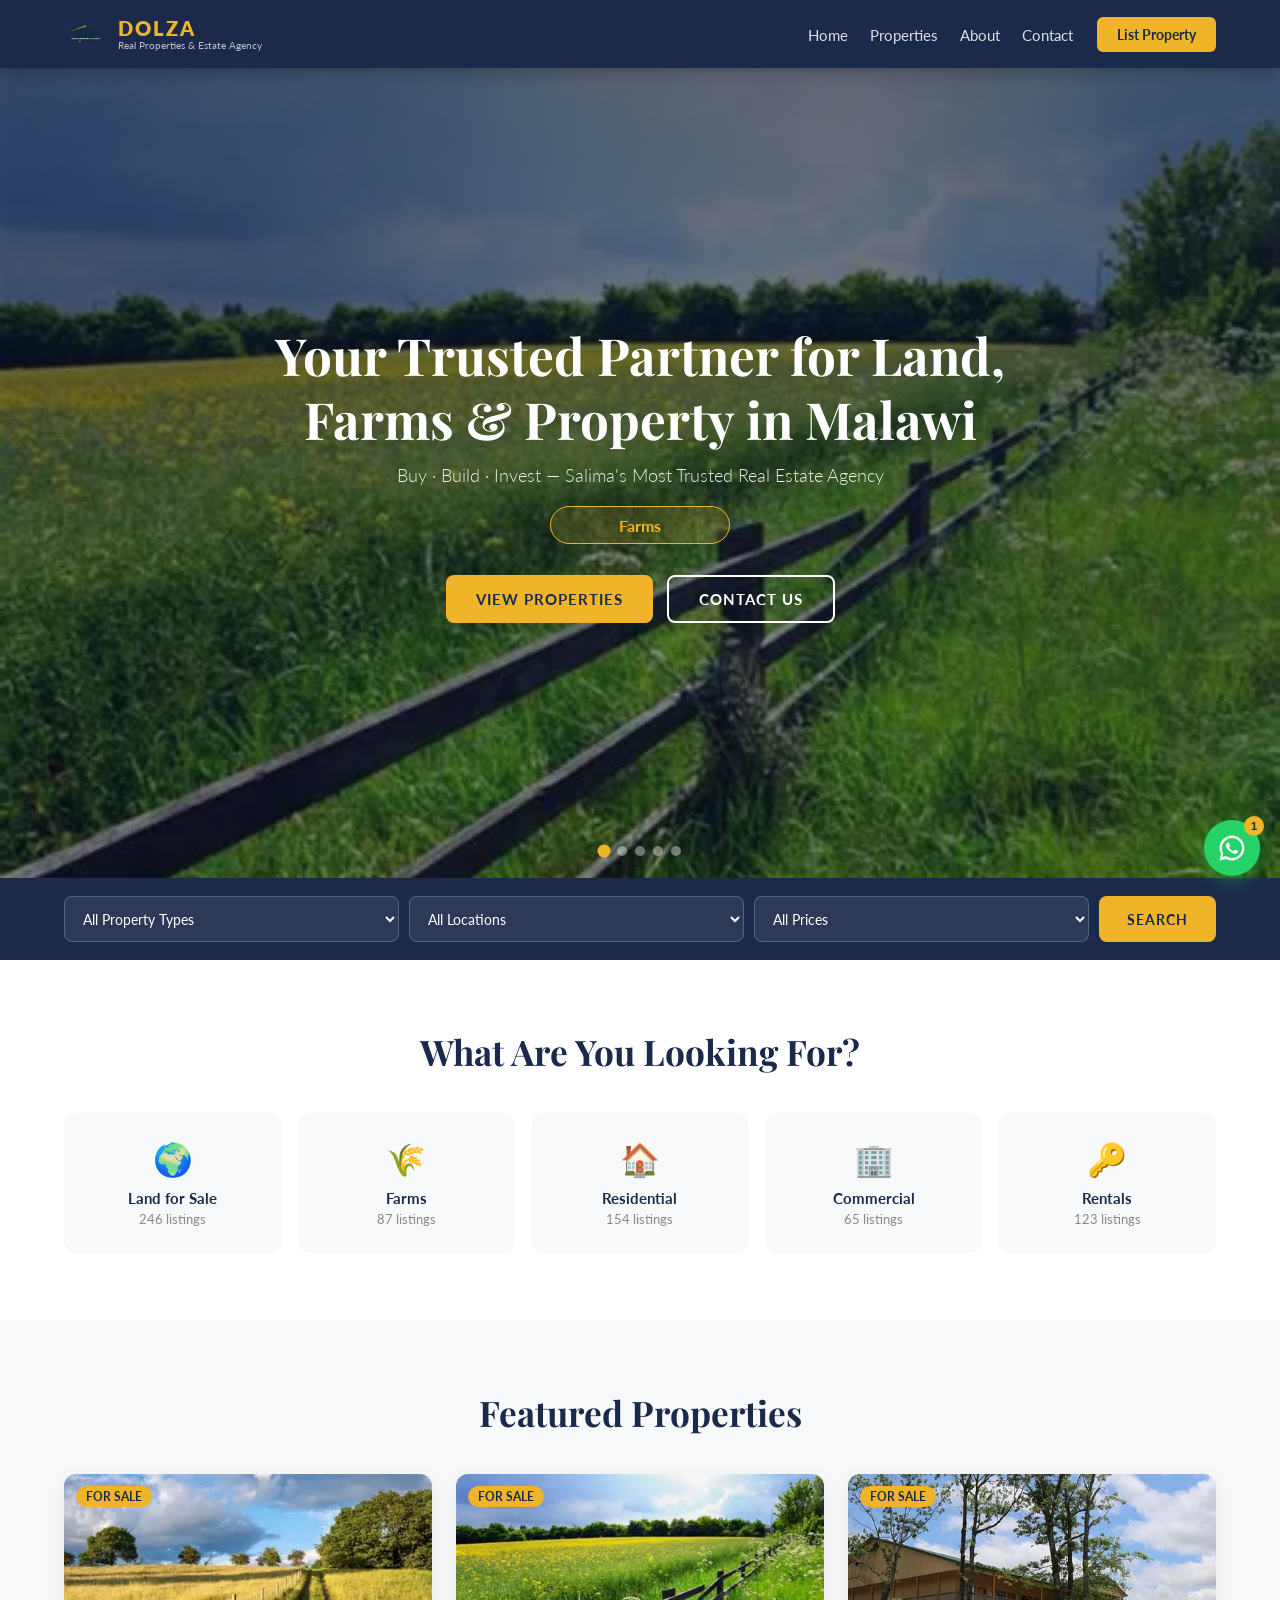
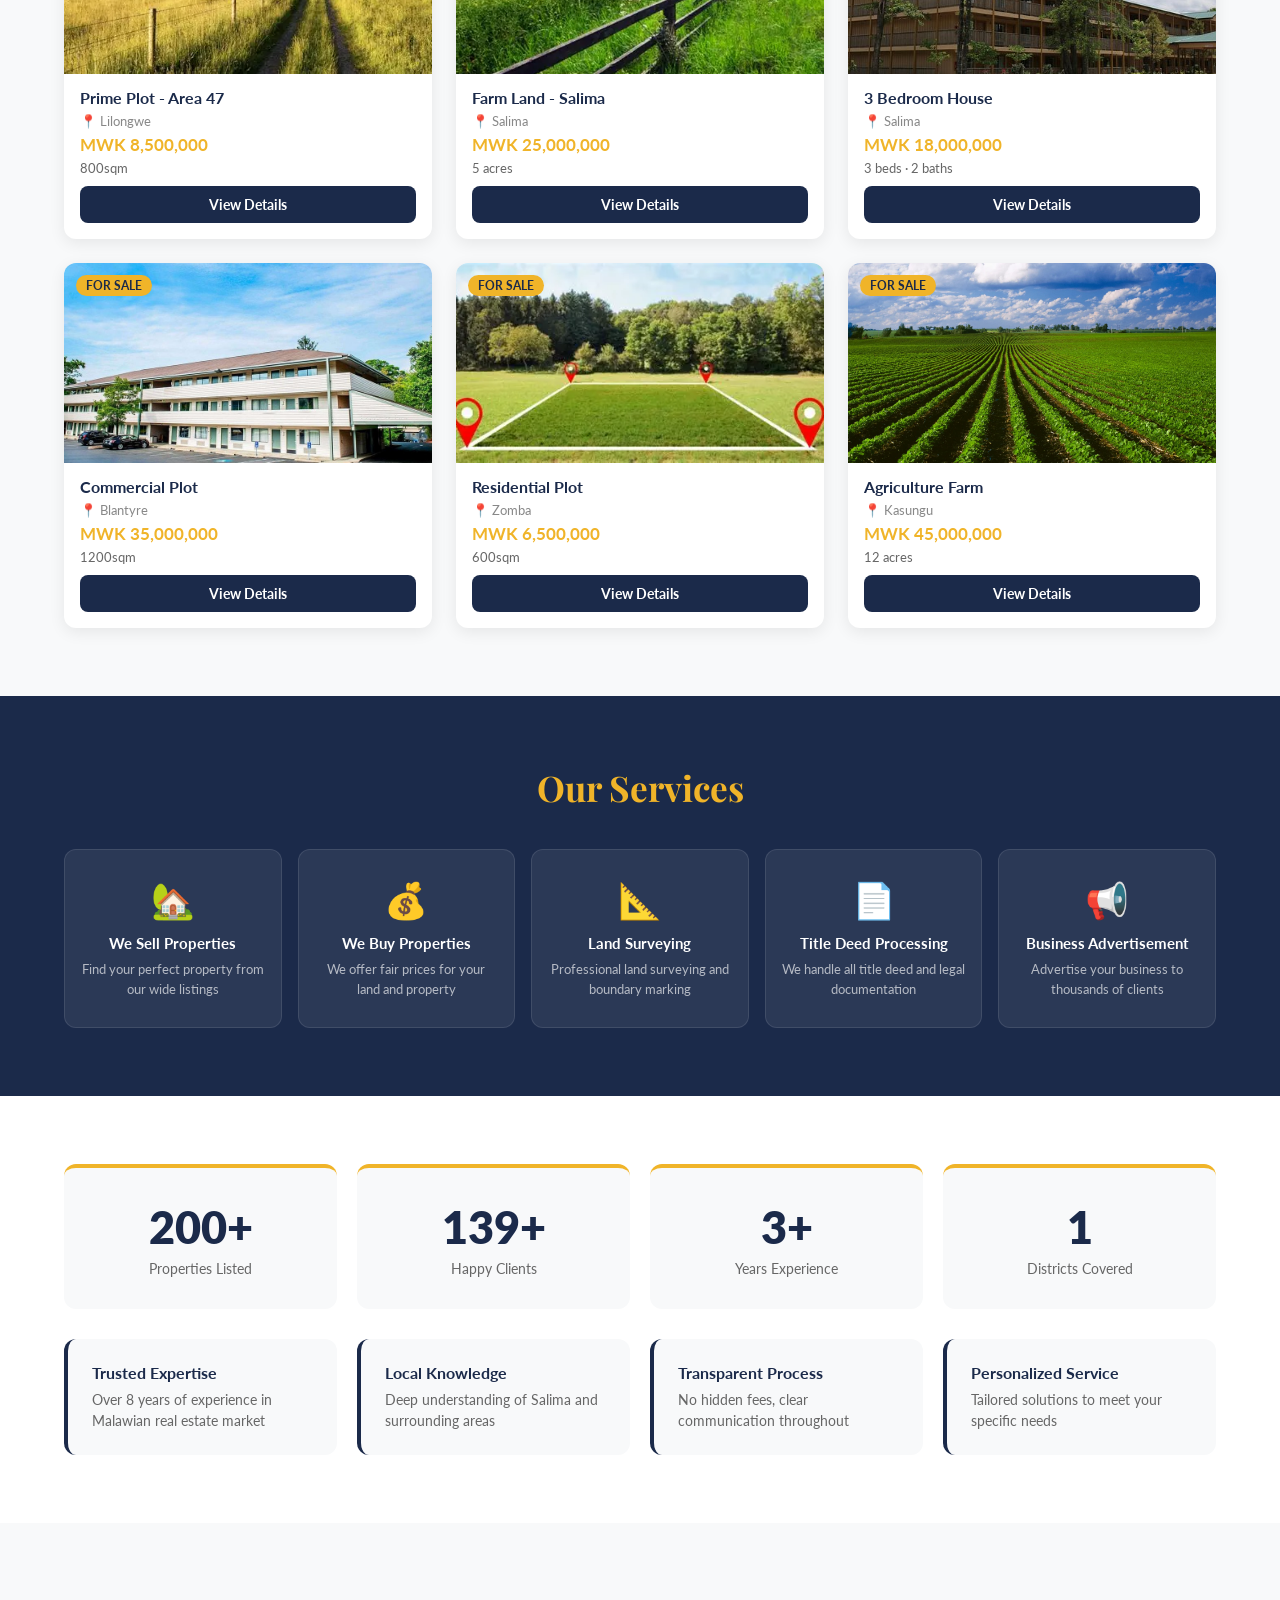
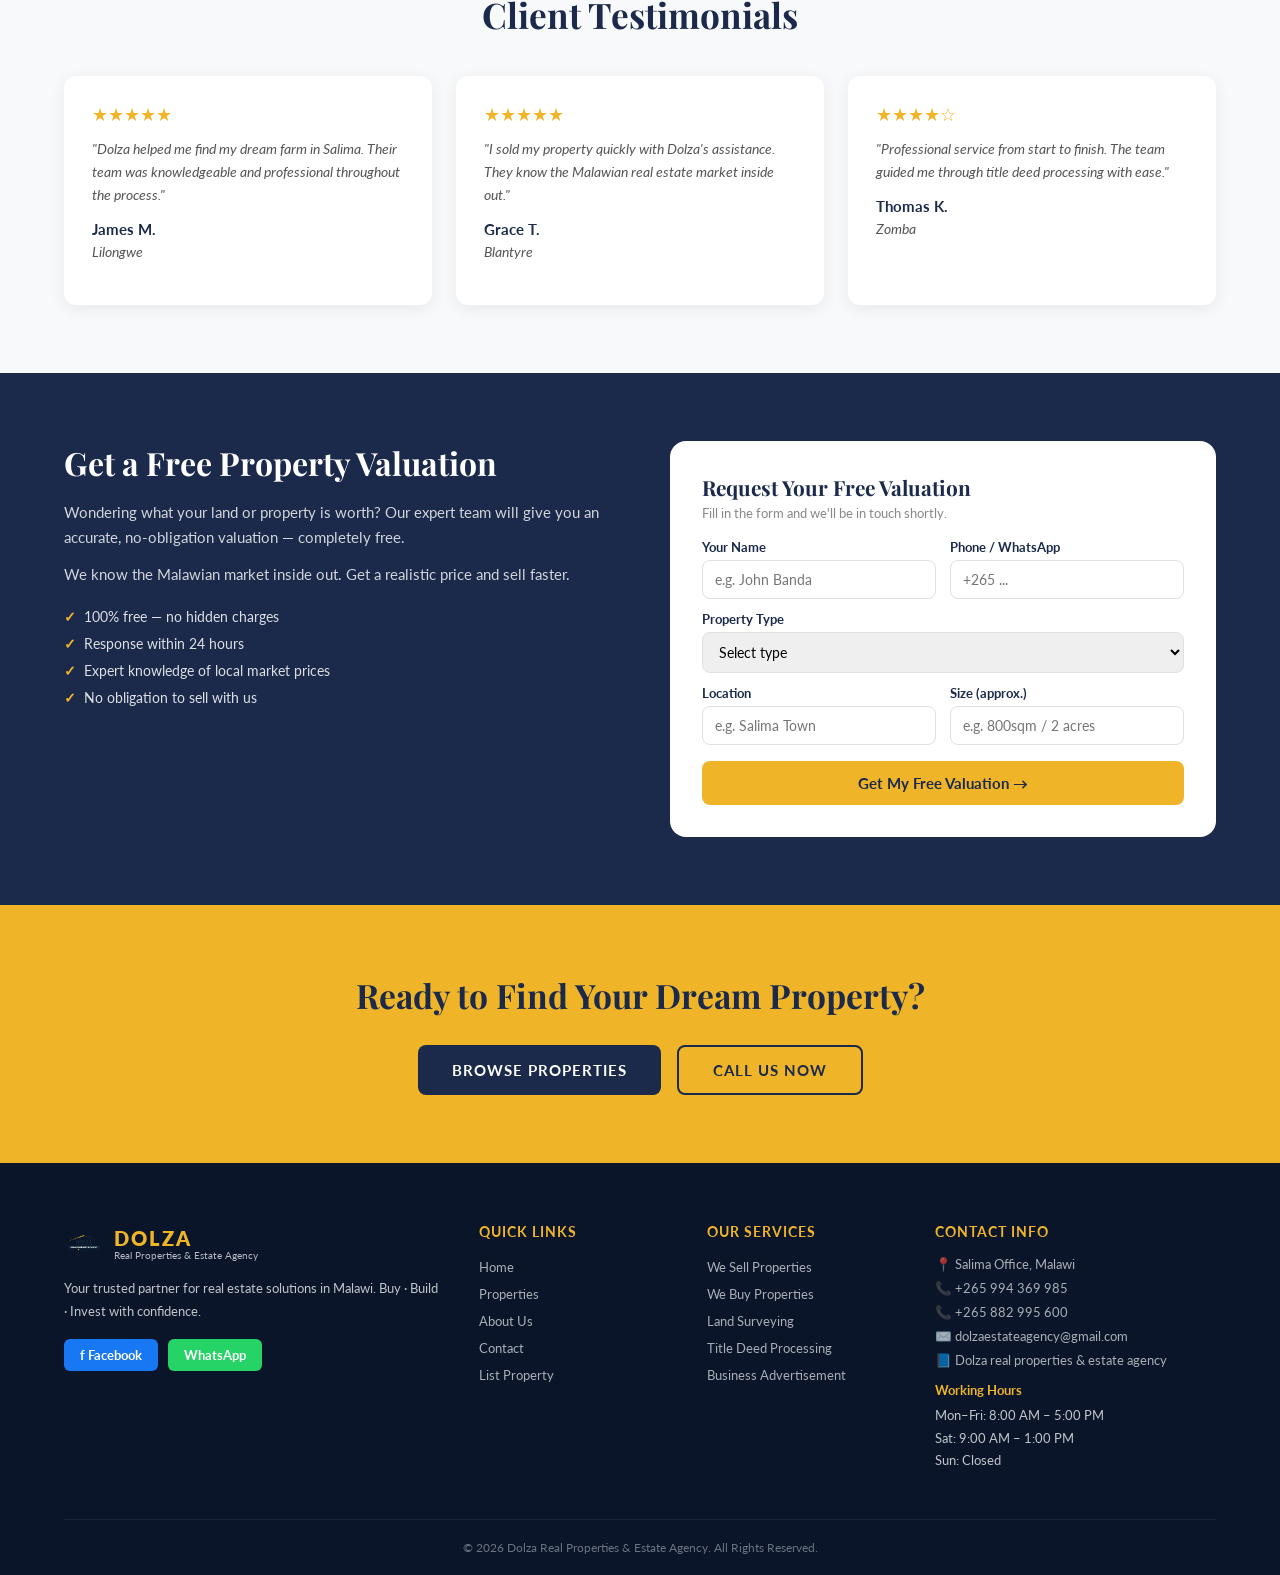
<file: index.html>
<!DOCTYPE html>
<html lang="en">
<head>
    <meta charset="UTF-8">
    <meta name="viewport" content="width=device-width, initial-scale=1.0">
    <title>Dolza Real Properties & Estate Agency | Salima, Malawi</title>
    <link href="https://fonts.googleapis.com/css2?family=Playfair+Display:wght@700;800&family=Lato:wght@300;400;700&display=swap" rel="stylesheet">
    <style>
        /* ══ RESET ══ */
        *, *::before, *::after { box-sizing: border-box; margin: 0; padding: 0; }
        html { scroll-behavior: smooth; }
        body { font-family: 'Lato', sans-serif; color: #333; background: #fff; overflow-x: hidden; }
        img { max-width: 100%; display: block; }
        ul { list-style: none; }
        a { text-decoration: none; }
        .container { width: 100%; max-width: 1200px; margin: 0 auto; padding: 0 24px; }

        /* ══ NAVBAR ══ */
        .navbar {
            position: sticky; top: 0; z-index: 1000;
            background: #1B2A4A;
            box-shadow: 0 2px 16px rgba(0,0,0,0.3);
        }
        .navbar .container {
            display: flex; align-items: center;
            justify-content: space-between; height: 68px;
        }
        .logo { display: flex; align-items: center; gap: 10px; flex-shrink: 0; }
        .logo img { height: 44px; width: 44px; object-fit: contain; flex-shrink: 0; }
        .logo-text { display: flex; flex-direction: column; line-height: 1.2; }
        .logo-main { font-size: 1.25rem; font-weight: 800; color: #F0B429; letter-spacing: 2px; }
        .logo-sub  { font-size: 0.6rem; color: rgba(255,255,255,0.7); }

        .nav-inner { display: flex; align-items: center; gap: 24px; }
        .nav-links  { display: flex; align-items: center; gap: 22px; }
        .nav-links a { color: rgba(255,255,255,0.85); font-size: 0.95rem; transition: color .2s; }
        .nav-links a:hover { color: #F0B429; }

        .btn-list {
            background: #F0B429; color: #1B2A4A; border: none;
            border-radius: 6px; padding: 9px 20px;
            font-family: 'Lato', sans-serif; font-size: 0.88rem;
            font-weight: 700; cursor: pointer; transition: background .2s; white-space: nowrap;
        }
        .btn-list:hover { background: #d9a020; }

        .hamburger { display: none; flex-direction: column; gap: 5px; cursor: pointer; padding: 6px; }
        .hamburger span { display: block; width: 24px; height: 2.5px; background: white; border-radius: 3px; transition: all 0.3s; }
        .hamburger.open span:nth-child(1) { transform: translateY(7.5px) rotate(45deg); }
        .hamburger.open span:nth-child(2) { opacity: 0; }
        .hamburger.open span:nth-child(3) { transform: translateY(-7.5px) rotate(-45deg); }

        /* ══ HERO ══ */
        .hero { position: relative; height: 90vh; min-height: 520px; overflow: hidden; display: flex; align-items: center; justify-content: center; }
        .hero-slide { position: absolute; inset: 0; background-size: cover; background-position: center; opacity: 0; transition: opacity 1s ease; }
        .hero-slide.active { opacity: 1; }
        .hero-overlay { position: absolute; inset: 0; background: linear-gradient(to bottom, rgba(10,21,42,0.65), rgba(10,21,42,0.4)); }
        .hero-content { position: relative; z-index: 2; text-align: center; color: white; padding: 0 20px; max-width: 860px; }
        .hero-content h1 { font-family: 'Playfair Display', serif; font-size: clamp(1.8rem, 4vw, 3.2rem); line-height: 1.25; margin-bottom: 14px; }
        .hero-content h2 { font-size: clamp(0.9rem, 2vw, 1.1rem); font-weight: 300; opacity: 0.9; margin-bottom: 20px; }
        .animated-text { display: inline-flex; align-items: center; justify-content: center; background: rgba(240,180,41,0.15); border: 1px solid #F0B429; border-radius: 30px; padding: 6px 20px; margin-bottom: 28px; min-width: 180px; height: 38px; position: relative; overflow: hidden; }
        .animated-text span { position: absolute; color: #F0B429; font-weight: 700; font-size: 1rem; opacity: 0; transition: opacity 0.5s; white-space: nowrap; }
        .animated-text span.active { opacity: 1; }
        .hero-btns { display: flex; gap: 14px; justify-content: center; flex-wrap: wrap; }
        .btn-primary { background: #F0B429; color: #1B2A4A; border: none; border-radius: 8px; padding: 13px 30px; font-family: 'Lato', sans-serif; font-size: 0.95rem; font-weight: 700; cursor: pointer; text-transform: uppercase; letter-spacing: 1px; transition: background .2s; }
        .btn-primary:hover { background: #d9a020; }
        .btn-secondary { background: transparent; color: white; border: 2px solid white; border-radius: 8px; padding: 13px 30px; font-family: 'Lato', sans-serif; font-size: 0.95rem; font-weight: 700; cursor: pointer; text-transform: uppercase; letter-spacing: 1px; transition: all .2s; }
        .btn-secondary:hover { background: white; color: #1B2A4A; }
        .slide-dots { position: absolute; bottom: 22px; left: 50%; transform: translateX(-50%); display: flex; gap: 8px; z-index: 3; }
        .slide-dot { width: 10px; height: 10px; border-radius: 50%; background: rgba(255,255,255,0.4); border: none; cursor: pointer; transition: background .3s, transform .3s; }
        .slide-dot.active { background: #F0B429; transform: scale(1.3); }

        /* ══ SEARCH ══ */
        .search-bar { background: #1B2A4A; padding: 18px 0; }
        .search-form { display: flex; gap: 10px; flex-wrap: wrap; align-items: center; }
        .search-dropdown { flex: 1 1 150px; min-width: 130px; height: 46px; border-radius: 8px; border: 1px solid rgba(255,255,255,0.2); background: rgba(255,255,255,0.08); color: white; padding: 0 14px; font-family: 'Lato', sans-serif; font-size: 0.9rem; cursor: pointer; }
        .search-dropdown option { background: #1B2A4A; }
        .btn-search { height: 46px; background: #F0B429; color: #1B2A4A; border: none; border-radius: 8px; padding: 0 28px; font-family: 'Lato', sans-serif; font-size: 0.9rem; font-weight: 700; cursor: pointer; text-transform: uppercase; letter-spacing: 1px; transition: background .2s; flex-shrink: 0; }
        .btn-search:hover { background: #d9a020; }

        /* ══ COMMON SECTION ══ */
        section { padding: 68px 0; }
        .section-title { text-align: center; font-family: 'Playfair Display', serif; color: #1B2A4A; font-size: clamp(1.6rem, 3vw, 2.2rem); margin-bottom: 38px; }

        /* ══ CATEGORIES ══ */
        .property-categories { background: #fff; }
        .categories-grid { display: grid; grid-template-columns: repeat(5, 1fr); gap: 16px; }
        .category-card { background: #f8f9fa; border-radius: 12px; padding: 24px 16px; text-align: center; border: 2px solid transparent; cursor: pointer; transition: all 0.3s; }
        .category-card:hover { border-color: #F0B429; background: #fff; transform: translateY(-4px); box-shadow: 0 8px 24px rgba(0,0,0,0.1); }
        .category-icon { font-size: 2rem; margin-bottom: 10px; }
        .category-card h3 { font-size: 0.95rem; color: #1B2A4A; font-weight: 700; margin-bottom: 4px; }
        .category-card p  { font-size: 0.8rem; color: #888; }

        /* ══ PROPERTIES ══ */
        .featured-properties { background: #f8f9fa; }
        .properties-grid { display: grid; grid-template-columns: repeat(3, 1fr); gap: 24px; }
        .property-card { background: white; border-radius: 12px; overflow: hidden; box-shadow: 0 4px 16px rgba(0,0,0,0.08); transition: transform 0.3s, box-shadow 0.3s; }
        .property-card:hover { transform: translateY(-6px); box-shadow: 0 12px 32px rgba(0,0,0,0.15); }
        .property-image { position: relative; height: 200px; overflow: hidden; background: linear-gradient(135deg,#1B2A4A,#0A152A); }
        .property-image img { width: 100%; height: 100%; object-fit: cover; }
        .property-badge { position: absolute; top: 12px; left: 12px; background: #F0B429; color: #1B2A4A; font-size: 0.72rem; font-weight: 700; padding: 4px 10px; border-radius: 20px; text-transform: uppercase; }
        .property-card h3 { font-size: 1rem; color: #1B2A4A; padding: 14px 16px 6px; }
        .property-location { color: #888; font-size: 0.84rem; padding: 0 16px 5px; }
        .property-price { color: #F0B429; font-size: 1.05rem; font-weight: 700; padding: 0 16px 5px; }
        .property-details { color: #666; font-size: 0.84rem; padding: 0 16px 10px; }
        .btn-view { display: block; width: calc(100% - 32px); margin: 0 16px 16px; background: #1B2A4A; color: white; border: none; border-radius: 8px; padding: 10px; font-family: 'Lato', sans-serif; font-size: 0.88rem; font-weight: 700; cursor: pointer; transition: all .2s; }
        .btn-view:hover { background: #F0B429; color: #1B2A4A; }
        .no-results { display: none; grid-column: 1/-1; text-align: center; padding: 40px; color: #888; }

        /* ══ SERVICES ══ */
        .services-section { background: #1B2A4A; }
        .services-section .section-title { color: #F0B429; }
        .services-grid { display: grid; grid-template-columns: repeat(5, 1fr); gap: 16px; }
        .service-card { background: rgba(255,255,255,0.07); border-radius: 12px; padding: 28px 16px; text-align: center; border: 1px solid rgba(255,255,255,0.1); transition: all 0.3s; }
        .service-card:hover { background: rgba(255,255,255,0.12); transform: translateY(-4px); }
        .service-icon { font-size: 2.2rem; margin-bottom: 12px; }
        .service-card h3 { color: white; font-size: 0.95rem; font-weight: 700; margin-bottom: 8px; }
        .service-card p  { color: rgba(255,255,255,0.65); font-size: 0.82rem; line-height: 1.5; }

        /* ══ STATS ══ */
        .why-choose-us { background: white; }
        .stats-grid { display: grid; grid-template-columns: repeat(4, 1fr); gap: 20px; margin-bottom: 30px; }
        .stat-card { background: #f8f9fa; border-radius: 12px; padding: 32px 20px; text-align: center; border-top: 4px solid #F0B429; }
        .stat-number { display: block; font-size: 2.8rem; font-weight: 800; color: #1B2A4A; }
        .stat-card p  { color: #666; font-size: 0.9rem; margin-top: 6px; }
        .benefits-grid { display: grid; grid-template-columns: repeat(4, 1fr); gap: 20px; }
        .benefit-card { background: #f8f9fa; border-radius: 12px; padding: 24px; border-left: 4px solid #1B2A4A; }
        .benefit-card h3 { color: #1B2A4A; font-size: 1rem; margin-bottom: 8px; }
        .benefit-card p  { color: #666; font-size: 0.85rem; line-height: 1.5; }

        /* ══ TESTIMONIALS ══ */
        .testimonials { background: #f8f9fa; }
        .testimonials-grid { display: grid; grid-template-columns: repeat(3, 1fr); gap: 24px; }
        .testimonial-card { background: white; border-radius: 12px; padding: 28px; box-shadow: 0 4px 16px rgba(0,0,0,0.07); }
        .stars { color: #F0B429; font-size: 1.1rem; margin-bottom: 12px; }
        .testimonial-card > p { color: #555; font-size: 0.9rem; line-height: 1.6; margin-bottom: 14px; font-style: italic; }
        .testimonial-card h4 { color: #1B2A4A; font-size: 0.95rem; font-weight: 700; }
        .t-location { color: #888; font-size: 0.8rem; margin-top: 2px; }

        /* ══ VALUATION ══ */
        .valuation-section { background: #1B2A4A; }
        .valuation-inner { display: grid; grid-template-columns: 1fr 1fr; gap: 60px; align-items: start; }
        .valuation-text h2 { font-family: 'Playfair Display', serif; color: white; font-size: clamp(1.5rem, 2.5vw, 2rem); margin-bottom: 16px; }
        .valuation-text p  { color: rgba(255,255,255,0.8); line-height: 1.7; margin-bottom: 12px; font-size: 0.92rem; }
        .valuation-perks { margin-top: 16px; }
        .valuation-perks li { color: rgba(255,255,255,0.85); font-size: 0.9rem; padding: 5px 0 5px 20px; position: relative; }
        .valuation-perks li::before { content: '✓'; color: #F0B429; position: absolute; left: 0; font-weight: 700; }
        .valuation-form { background: white; border-radius: 16px; padding: 32px; }
        .valuation-form h3 { color: #1B2A4A; font-family: 'Playfair Display', serif; font-size: 1.3rem; margin-bottom: 4px; }
        .valuation-form .sub { color: #888; font-size: 0.84rem; margin-bottom: 18px; }
        .val-row { display: flex; gap: 14px; }
        .val-group { flex: 1; display: flex; flex-direction: column; margin-bottom: 12px; }
        .val-group label { font-size: 0.8rem; font-weight: 700; color: #1B2A4A; margin-bottom: 5px; }
        .val-group input, .val-group select { border: 1.5px solid #e0e0e0; border-radius: 8px; padding: 10px 12px; font-family: 'Lato', sans-serif; font-size: 0.9rem; transition: border-color .2s; }
        .val-group input:focus, .val-group select:focus { outline: none; border-color: #1B2A4A; }
        .btn-valuation { width: 100%; background: #F0B429; color: #1B2A4A; border: none; border-radius: 8px; padding: 13px; font-family: 'Lato', sans-serif; font-size: 0.95rem; font-weight: 700; cursor: pointer; transition: background .2s; margin-top: 4px; }
        .btn-valuation:hover { background: #d9a020; }
        .val-success { display: none; margin-top: 12px; background: #e6f9ef; color: #1a7a45; border-radius: 8px; padding: 12px; font-size: 0.88rem; text-align: center; }

        /* ══ CTA ══ */
        .cta-section { background: #F0B429; padding: 68px 0; text-align: center; }
        .cta-section h2 { font-family: 'Playfair Display', serif; color: #1B2A4A; font-size: clamp(1.5rem, 3vw, 2.1rem); margin-bottom: 28px; }
        .cta-btns { display: flex; gap: 16px; justify-content: center; flex-wrap: wrap; }
        .btn-dark { background: #1B2A4A; color: white; border: none; border-radius: 8px; padding: 14px 34px; font-family: 'Lato', sans-serif; font-size: 0.95rem; font-weight: 700; cursor: pointer; text-transform: uppercase; letter-spacing: 1px; transition: background .2s; }
        .btn-dark:hover { background: #0a152a; }
        .btn-outline { background: transparent; color: #1B2A4A; border: 2px solid #1B2A4A; border-radius: 8px; padding: 14px 34px; font-family: 'Lato', sans-serif; font-size: 0.95rem; font-weight: 700; cursor: pointer; text-transform: uppercase; letter-spacing: 1px; transition: all .2s; }
        .btn-outline:hover { background: #1B2A4A; color: white; }

        /* ══ FOOTER ══ */
        footer { background: #0a152a; color: rgba(255,255,255,0.75); padding: 60px 0 0; }
        .footer-grid { display: grid; grid-template-columns: 2fr 1fr 1fr 1.5fr; gap: 40px; margin-bottom: 40px; }
        .footer-logo { display: flex; align-items: center; gap: 10px; margin-bottom: 14px; }
        .footer-logo img { height: 40px; width: 40px; object-fit: contain; }
        .footer-column h3 { color: #F0B429; font-size: 0.9rem; font-weight: 700; text-transform: uppercase; letter-spacing: 1px; margin-bottom: 16px; }
        .footer-column p  { font-size: 0.84rem; line-height: 1.7; margin-bottom: 8px; }
        .footer-column ul li { margin-bottom: 8px; }
        .footer-column ul li a { color: rgba(255,255,255,0.65); font-size: 0.84rem; transition: color .2s; }
        .footer-column ul li a:hover { color: #F0B429; }
        .footer-socials { display: flex; gap: 10px; margin-top: 16px; flex-wrap: wrap; }
        .btn-fb { background: #1877F2; color: white; padding: 8px 16px; border-radius: 6px; font-size: 0.8rem; font-weight: 700; }
        .btn-wa { background: #25D366; color: white; padding: 8px 16px; border-radius: 6px; font-size: 0.8rem; font-weight: 700; }
        .contact-info li { font-size: 0.84rem; margin-bottom: 7px; color: rgba(255,255,255,0.65); }
        .hours { margin-top: 14px; }
        .hours h4 { color: #F0B429; font-size: 0.84rem; margin-bottom: 6px; }
        .hours p  { font-size: 0.82rem; line-height: 1.7; }
        .copyright { border-top: 1px solid rgba(255,255,255,0.08); text-align: center; padding: 20px 0; font-size: 0.78rem; color: rgba(255,255,255,0.4); }

        /* ══ BACK TO TOP ══ */
        .back-to-top { position: fixed; bottom: 90px; right: 20px; background: #1B2A4A; color: white; border: none; width: 42px; height: 42px; border-radius: 50%; font-size: 1.1rem; cursor: pointer; z-index: 900; opacity: 0; transform: translateY(20px); transition: opacity .3s, transform .3s; }
        .back-to-top.visible { opacity: 1; transform: translateY(0); }

        /* ══ WHATSAPP ══ */
        .wa-widget { position: fixed; bottom: 24px; right: 20px; z-index: 1000; }
        .wa-btn { width: 56px; height: 56px; border-radius: 50%; background: #25D366; border: none; cursor: pointer; display: flex; align-items: center; justify-content: center; box-shadow: 0 4px 16px rgba(37,211,102,0.4); position: relative; }
        .wa-btn svg { width: 30px; height: 30px; }
        .wa-badge { position: absolute; top: -4px; right: -4px; background: #F0B429; color: #1B2A4A; width: 20px; height: 20px; border-radius: 50%; font-size: 0.7rem; font-weight: 800; display: flex; align-items: center; justify-content: center; }
        .wa-greeting { position: absolute; bottom: 68px; right: 0; background: white; border-radius: 14px; width: 290px; padding: 18px; box-shadow: 0 8px 32px rgba(0,0,0,0.18); display: none; }
        .wa-greeting.show { display: block; }
        .wa-close { position: absolute; top: 10px; right: 12px; background: none; border: none; font-size: 1rem; cursor: pointer; color: #888; }
        .wa-greeting-header { display: flex; align-items: center; gap: 10px; margin-bottom: 10px; }
        .wa-avatar { width: 40px; height: 40px; border-radius: 50%; background: #25D366; display: flex; align-items: center; justify-content: center; font-size: 1.1rem; flex-shrink: 0; }
        .wa-name   { display: block; font-weight: 700; color: #1B2A4A; font-size: 0.88rem; }
        .wa-status { display: flex; align-items: center; gap: 4px; font-size: 0.74rem; color: #888; }
        .wa-dot    { width: 7px; height: 7px; border-radius: 50%; background: #25D366; display: inline-block; }
        .wa-greeting > p { font-size: 0.86rem; color: #555; line-height: 1.5; margin-bottom: 12px; }
        .wa-chat-link { display: block; background: #25D366; color: white; text-align: center; padding: 10px; border-radius: 8px; font-weight: 700; font-size: 0.86rem; }

        /* ══ REVEAL ══ */
        .reveal { opacity: 0; transform: translateY(28px); transition: opacity 0.7s ease, transform 0.7s ease; }
        .reveal.visible { opacity: 1; transform: translateY(0); }
        .reveal-delay-1 { transition-delay: 0.1s; }
        .reveal-delay-2 { transition-delay: 0.2s; }
        .reveal-delay-3 { transition-delay: 0.3s; }
        .reveal-delay-4 { transition-delay: 0.4s; }

        /* ══ TABLET ≤900px ══ */
        @media (max-width: 900px) {
            .categories-grid   { grid-template-columns: repeat(3, 1fr); }
            .services-grid     { grid-template-columns: repeat(3, 1fr); }
            .properties-grid   { grid-template-columns: repeat(2, 1fr); }
            .stats-grid        { grid-template-columns: repeat(2, 1fr); }
            .benefits-grid     { grid-template-columns: repeat(2, 1fr); }
            .testimonials-grid { grid-template-columns: repeat(2, 1fr); }
            .footer-grid       { grid-template-columns: repeat(2, 1fr); }
            .valuation-inner   { grid-template-columns: 1fr; gap: 30px; }
        }

        /* ══ MOBILE ≤640px ══ */
        @media (max-width: 640px) {
            .hamburger { display: flex; }
            .nav-links, .btn-list { display: none; }
            .nav-links.open {
                display: flex; flex-direction: column;
                position: fixed; top: 68px; left: 0; right: 0;
                background: #1B2A4A; padding: 16px 24px 24px;
                box-shadow: 0 8px 20px rgba(0,0,0,0.3); z-index: 999;
            }
            .nav-links.open a { padding: 12px 0; border-bottom: 1px solid rgba(255,255,255,0.08); font-size: 1rem; display: block; }

            .hero { height: 80vh; min-height: 460px; }
            .hero-btns { flex-direction: column; align-items: center; }
            .hero-btns button { width: 100%; max-width: 280px; }

            section { padding: 48px 0; }

            .categories-grid   { grid-template-columns: repeat(2, 1fr); }
            .services-grid     { grid-template-columns: repeat(2, 1fr); }
            .properties-grid   { grid-template-columns: 1fr; }
            .stats-grid        { grid-template-columns: repeat(2, 1fr); }
            .benefits-grid     { grid-template-columns: 1fr; }
            .testimonials-grid { grid-template-columns: 1fr; }
            .footer-grid       { grid-template-columns: 1fr; gap: 28px; }

            .val-row { flex-direction: column; gap: 0; }
            .valuation-form { padding: 22px; }

            .search-form { flex-direction: column; }
            .search-dropdown { width: 100%; flex: none; }
            .btn-search { width: 100%; }

            .cta-btns { flex-direction: column; align-items: center; }
            .cta-btns button { width: 100%; max-width: 300px; }

            .wa-greeting { width: calc(100vw - 40px); }
        }

        @media (max-width: 400px) {
            .logo-sub { display: none; }
            .services-grid { grid-template-columns: 1fr; }
        }
    </style>
</head>
<body>

    <!-- NAVBAR -->
    <header class="navbar">
        <div class="container">
            <div class="logo">
                <img src="images/logo.png" alt="Dolza Logo">
                <div class="logo-text">
                    <span class="logo-main">DOLZA</span>
                    <span class="logo-sub">Real Properties & Estate Agency</span>
                </div>
            </div>
            <div class="nav-inner">
                <ul class="nav-links" id="navLinks">
                    <li><a href="index.html">Home</a></li>
                    <li><a href="properties.html">Properties</a></li>
                    <li><a href="about.html">About</a></li>
                    <li><a href="contact.html">Contact</a></li>
                </ul>
                <button class="btn-list" onclick="handleListProperty()">List Property</button>
                <div class="hamburger" id="hamburger"><span></span><span></span><span></span></div>
            </div>
        </div>
    </header>

    <!-- HERO -->
    <section class="hero">
        <div class="hero-slide active" style="background-image:url('images/property2.jpg')"></div>
        <div class="hero-slide"       style="background-image:url('images/property3.jpg')"></div>
        <div class="hero-slide"       style="background-image:url('images/property4.jpg')"></div>
        <div class="hero-slide"       style="background-image:url('images/property5.jpg')"></div>
        <div class="hero-slide"       style="background-image:url('images/property6.jpg')"></div>
        <div class="hero-overlay"></div>
        <div class="hero-content">
            <h1>Your Trusted Partner for Land, Farms &amp; Property in Malawi</h1>
            <h2>Buy · Build · Invest — Salima's Most Trusted Real Estate Agency</h2>
            <div class="animated-text">
                <span class="active">Land for Sale</span>
                <span>Farms</span>
                <span>Residential</span>
                <span>Commercial</span>
            </div>
            <div class="hero-btns">
                <button class="btn-primary" onclick="window.location.href='properties.html'">View Properties</button>
                <button class="btn-secondary" onclick="window.location.href='contact.html'">Contact Us</button>
            </div>
        </div>
        <div class="slide-dots" id="slideDots"></div>
    </section>

    <!-- SEARCH -->
    <div class="search-bar">
        <div class="container">
            <div class="search-form">
                <select class="search-dropdown" id="filterType">
                    <option value="">All Property Types</option>
                    <option value="land">Land for Sale</option>
                    <option value="farm">Farms</option>
                    <option value="residential">Residential</option>
                    <option value="commercial">Commercial</option>
                    <option value="rental">Rentals</option>
                </select>
                <select class="search-dropdown" id="filterLocation">
                    <option value="">All Locations</option>
                    <option value="salima">Salima</option>
                    <option value="lilongwe">Lilongwe</option>
                    <option value="blantyre">Blantyre</option>
                    <option value="zomba">Zomba</option>
                    <option value="kasungu">Kasungu</option>
                </select>
                <select class="search-dropdown" id="filterPrice">
                    <option value="">All Prices</option>
                    <option value="0-10">Under MWK 10M</option>
                    <option value="10-20">MWK 10M – 20M</option>
                    <option value="20-50">MWK 20M – 50M</option>
                    <option value="50-9999">Over MWK 50M</option>
                </select>
                <button class="btn-search" id="searchBtn">Search</button>
            </div>
        </div>
    </div>

    <!-- CATEGORIES -->
    <section class="property-categories">
        <div class="container">
            <h2 class="section-title">What Are You Looking For?</h2>
            <div class="categories-grid">
                <div class="category-card reveal reveal-delay-1"><div class="category-icon">🌍</div><h3>Land for Sale</h3><p>246 listings</p></div>
                <div class="category-card reveal reveal-delay-2"><div class="category-icon">🌾</div><h3>Farms</h3><p>87 listings</p></div>
                <div class="category-card reveal reveal-delay-3"><div class="category-icon">🏠</div><h3>Residential</h3><p>154 listings</p></div>
                <div class="category-card reveal reveal-delay-4"><div class="category-icon">🏢</div><h3>Commercial</h3><p>65 listings</p></div>
                <div class="category-card reveal"><div class="category-icon">🔑</div><h3>Rentals</h3><p>123 listings</p></div>
            </div>
        </div>
    </section>

    <!-- FEATURED PROPERTIES -->
    <section class="featured-properties" id="featuredProperties">
        <div class="container">
            <h2 class="section-title">Featured Properties</h2>
            <div class="properties-grid" id="propertiesGrid">
                <div class="property-card reveal reveal-delay-1" data-type="land" data-location="lilongwe" data-price="8.5">
                    <div class="property-image"><img src="images/property1.jpg" alt="Prime Plot Area 47"><span class="property-badge">For Sale</span></div>
                    <h3>Prime Plot - Area 47</h3><div class="property-location">📍 Lilongwe</div>
                    <div class="property-price">MWK 8,500,000</div><div class="property-details">800sqm</div>
                    <button class="btn-view" onclick="window.location.href='properties.html'">View Details</button>
                </div>
                <div class="property-card reveal reveal-delay-2" data-type="farm" data-location="salima" data-price="25">
                    <div class="property-image"><img src="images/property2.jpg" alt="Farm Land Salima"><span class="property-badge">For Sale</span></div>
                    <h3>Farm Land - Salima</h3><div class="property-location">📍 Salima</div>
                    <div class="property-price">MWK 25,000,000</div><div class="property-details">5 acres</div>
                    <button class="btn-view" onclick="window.location.href='properties.html'">View Details</button>
                </div>
                <div class="property-card reveal reveal-delay-3" data-type="residential" data-location="salima" data-price="18">
                    <div class="property-image"><img src="images/property3.jpg" alt="3 Bedroom House"><span class="property-badge">For Sale</span></div>
                    <h3>3 Bedroom House</h3><div class="property-location">📍 Salima</div>
                    <div class="property-price">MWK 18,000,000</div><div class="property-details">3 beds · 2 baths</div>
                    <button class="btn-view" onclick="window.location.href='properties.html'">View Details</button>
                </div>
                <div class="property-card reveal reveal-delay-1" data-type="commercial" data-location="blantyre" data-price="35">
                    <div class="property-image"><img src="images/property4.jpg" alt="Commercial Plot"><span class="property-badge">For Sale</span></div>
                    <h3>Commercial Plot</h3><div class="property-location">📍 Blantyre</div>
                    <div class="property-price">MWK 35,000,000</div><div class="property-details">1200sqm</div>
                    <button class="btn-view" onclick="window.location.href='properties.html'">View Details</button>
                </div>
                <div class="property-card reveal reveal-delay-2" data-type="land" data-location="zomba" data-price="6.5">
                    <div class="property-image"><img src="images/property5.jpg" alt="Residential Plot"><span class="property-badge">For Sale</span></div>
                    <h3>Residential Plot</h3><div class="property-location">📍 Zomba</div>
                    <div class="property-price">MWK 6,500,000</div><div class="property-details">600sqm</div>
                    <button class="btn-view" onclick="window.location.href='properties.html'">View Details</button>
                </div>
                <div class="property-card reveal reveal-delay-3" data-type="farm" data-location="kasungu" data-price="45">
                    <div class="property-image"><img src="images/property6.jpg" alt="Agriculture Farm"><span class="property-badge">For Sale</span></div>
                    <h3>Agriculture Farm</h3><div class="property-location">📍 Kasungu</div>
                    <div class="property-price">MWK 45,000,000</div><div class="property-details">12 acres</div>
                    <button class="btn-view" onclick="window.location.href='properties.html'">View Details</button>
                </div>
                <div class="no-results" id="noResults">🔍 No properties match your search. Try different filters.</div>
            </div>
        </div>
    </section>

    <!-- SERVICES -->
    <section class="services-section">
        <div class="container">
            <h2 class="section-title">Our Services</h2>
            <div class="services-grid">
                <div class="service-card reveal reveal-delay-1"><div class="service-icon">🏡</div><h3>We Sell Properties</h3><p>Find your perfect property from our wide listings</p></div>
                <div class="service-card reveal reveal-delay-2"><div class="service-icon">💰</div><h3>We Buy Properties</h3><p>We offer fair prices for your land and property</p></div>
                <div class="service-card reveal reveal-delay-3"><div class="service-icon">📐</div><h3>Land Surveying</h3><p>Professional land surveying and boundary marking</p></div>
                <div class="service-card reveal reveal-delay-4"><div class="service-icon">📄</div><h3>Title Deed Processing</h3><p>We handle all title deed and legal documentation</p></div>
                <div class="service-card reveal"><div class="service-icon">📢</div><h3>Business Advertisement</h3><p>Advertise your business to thousands of clients</p></div>
            </div>
        </div>
    </section>

    <!-- STATS -->
    <section class="why-choose-us">
        <div class="container">
            <div class="stats-grid" id="statsGrid">
                <div class="stat-card reveal reveal-delay-1"><span class="stat-number" data-target="500" data-suffix="+">0</span><p>Properties Listed</p></div>
                <div class="stat-card reveal reveal-delay-2"><span class="stat-number" data-target="350" data-suffix="+">0</span><p>Happy Clients</p></div>
                <div class="stat-card reveal reveal-delay-3"><span class="stat-number" data-target="8"   data-suffix="+">0</span><p>Years Experience</p></div>
                <div class="stat-card reveal reveal-delay-4"><span class="stat-number" data-target="3"   data-suffix="">0</span><p>Districts Covered</p></div>
            </div>
            <div class="benefits-grid">
                <div class="benefit-card reveal reveal-delay-1"><h3>Trusted Expertise</h3><p>Over 8 years of experience in Malawian real estate market</p></div>
                <div class="benefit-card reveal reveal-delay-2"><h3>Local Knowledge</h3><p>Deep understanding of Salima and surrounding areas</p></div>
                <div class="benefit-card reveal reveal-delay-3"><h3>Transparent Process</h3><p>No hidden fees, clear communication throughout</p></div>
                <div class="benefit-card reveal reveal-delay-4"><h3>Personalized Service</h3><p>Tailored solutions to meet your specific needs</p></div>
            </div>
        </div>
    </section>

    <!-- TESTIMONIALS -->
    <section class="testimonials">
        <div class="container">
            <h2 class="section-title">Client Testimonials</h2>
            <div class="testimonials-grid">
                <div class="testimonial-card reveal reveal-delay-1"><div class="stars">★★★★★</div><p>"Dolza helped me find my dream farm in Salima. Their team was knowledgeable and professional throughout the process."</p><h4>James M.</h4><p class="t-location">Lilongwe</p></div>
                <div class="testimonial-card reveal reveal-delay-2"><div class="stars">★★★★★</div><p>"I sold my property quickly with Dolza's assistance. They know the Malawian real estate market inside out."</p><h4>Grace T.</h4><p class="t-location">Blantyre</p></div>
                <div class="testimonial-card reveal reveal-delay-3"><div class="stars">★★★★☆</div><p>"Professional service from start to finish. The team guided me through title deed processing with ease."</p><h4>Thomas K.</h4><p class="t-location">Zomba</p></div>
            </div>
        </div>
    </section>

    <!-- VALUATION -->
    <section class="valuation-section">
        <div class="container">
            <div class="valuation-inner">
                <div class="valuation-text reveal">
                    <h2>Get a Free Property Valuation</h2>
                    <p>Wondering what your land or property is worth? Our expert team will give you an accurate, no-obligation valuation — completely free.</p>
                    <p>We know the Malawian market inside out. Get a realistic price and sell faster.</p>
                    <ul class="valuation-perks">
                        <li>100% free — no hidden charges</li>
                        <li>Response within 24 hours</li>
                        <li>Expert knowledge of local market prices</li>
                        <li>No obligation to sell with us</li>
                    </ul>
                </div>
                <div class="valuation-form reveal reveal-delay-2">
                    <h3>Request Your Free Valuation</h3>
                    <p class="sub">Fill in the form and we'll be in touch shortly.</p>
                    <form id="valuationForm">
                        <div class="val-row">
                            <div class="val-group"><label>Your Name</label><input type="text" id="val-name" placeholder="e.g. John Banda" required></div>
                            <div class="val-group"><label>Phone / WhatsApp</label><input type="tel" id="val-phone" placeholder="+265 ..." required></div>
                        </div>
                        <div class="val-group"><label>Property Type</label>
                            <select id="val-type" required><option value="">Select type</option><option>Land / Plot</option><option>Farm</option><option>Residential House</option><option>Commercial Property</option><option>Other</option></select>
                        </div>
                        <div class="val-row">
                            <div class="val-group"><label>Location</label><input type="text" id="val-location" placeholder="e.g. Salima Town" required></div>
                            <div class="val-group"><label>Size (approx.)</label><input type="text" id="val-size" placeholder="e.g. 800sqm / 2 acres"></div>
                        </div>
                        <button type="submit" class="btn-valuation">Get My Free Valuation →</button>
                    </form>
                    <div id="val-success" class="val-success">✅ Request received! We'll contact you within 24 hours.</div>
                </div>
            </div>
        </div>
    </section>

    <!-- CTA -->
    <section class="cta-section">
        <div class="container">
            <h2>Ready to Find Your Dream Property?</h2>
            <div class="cta-btns">
                <button class="btn-dark" onclick="window.location.href='properties.html'">Browse Properties</button>
                <button class="btn-outline" onclick="window.location.href='contact.html'">Call Us Now</button>
            </div>
        </div>
    </section>

    <!-- FOOTER -->
    <footer>
        <div class="container">
            <div class="footer-grid">
                <div class="footer-column">
                    <div class="footer-logo">
                        <img src="images/logo.png" alt="Dolza">
                        <div class="logo-text"><span class="logo-main">DOLZA</span><span class="logo-sub">Real Properties & Estate Agency</span></div>
                    </div>
                    <p>Your trusted partner for real estate solutions in Malawi. Buy · Build · Invest with confidence.</p>
                    <div class="footer-socials">
                        <a href="https://facebook.com/dolzarealproperties" target="_blank" class="btn-fb">f Facebook</a>
                        <a href="https://wa.me/265994369985" target="_blank" class="btn-wa">WhatsApp</a>
                    </div>
                </div>
                <div class="footer-column">
                    <h3>Quick Links</h3>
                    <ul><li><a href="index.html">Home</a></li><li><a href="properties.html">Properties</a></li><li><a href="about.html">About Us</a></li><li><a href="contact.html">Contact</a></li><li><a href="list-property.html">List Property</a></li></ul>
                </div>
                <div class="footer-column">
                    <h3>Our Services</h3>
                    <ul><li><a href="#">We Sell Properties</a></li><li><a href="#">We Buy Properties</a></li><li><a href="#">Land Surveying</a></li><li><a href="#">Title Deed Processing</a></li><li><a href="#">Business Advertisement</a></li></ul>
                </div>
                <div class="footer-column">
                    <h3>Contact Info</h3>
                    <ul class="contact-info"><li>📍 Salima Office, Malawi</li><li>📞 +265 994 369 985</li><li>📞 +265 882 995 600</li><li>✉️ dolzaestateagency@gmail.com</li><li>📘 Dolza real properties & estate agency</li></ul>
                    <div class="hours"><h4>Working Hours</h4><p>Mon–Fri: 8:00 AM – 5:00 PM<br>Sat: 9:00 AM – 1:00 PM<br>Sun: Closed</p></div>
                </div>
            </div>
            <div class="copyright"><p>© 2026 Dolza Real Properties & Estate Agency. All Rights Reserved.</p></div>
        </div>
    </footer>

    <button class="back-to-top" id="backToTop">↑</button>

    <!-- WHATSAPP -->
    <div class="wa-widget">
        <div class="wa-greeting" id="waGreeting">
            <button class="wa-close" onclick="document.getElementById('waGreeting').classList.remove('show')">✕</button>
            <div class="wa-greeting-header">
                <div class="wa-avatar">💬</div>
                <div><span class="wa-name">Dolza Real Estate</span><span class="wa-status"><span class="wa-dot"></span> Online now</span></div>
            </div>
            <p>Hello! 👋 Looking to buy, sell or get a free valuation? Chat with us — we reply fast!</p>
            <a class="wa-chat-link" href="https://wa.me/265994369985?text=Hello%20Dolza!%20I%27d%20like%20to%20enquire%20about%20a%20property." target="_blank">Start Chat →</a>
        </div>
        <button class="wa-btn" onclick="toggleWa()" aria-label="Chat on WhatsApp">
            <span class="wa-badge" id="waBadge">1</span>
            <svg viewBox="0 0 32 32" fill="none" xmlns="http://www.w3.org/2000/svg"><path fill="white" d="M16 2.667C8.636 2.667 2.667 8.636 2.667 16c0 2.348.636 4.55 1.745 6.453L2.667 29.333l7.08-1.703A13.267 13.267 0 0016 29.333c7.364 0 13.333-5.97 13.333-13.333S23.364 2.667 16 2.667zm0 24A10.617 10.617 0 019.96 24.8l-.373-.24-3.867.933.973-3.76-.267-.4A10.597 10.597 0 015.333 16C5.333 10.12 10.12 5.333 16 5.333S26.667 10.12 26.667 16 21.88 26.667 16 26.667zm5.84-7.893c-.32-.16-1.893-.933-2.187-1.04-.293-.107-.507-.16-.72.16-.213.32-.827 1.04-.987 1.227-.16.186-.346.213-.666.053-.32-.16-1.347-.493-2.56-1.573-.947-.84-1.587-1.88-1.774-2.2-.186-.32-.02-.493.14-.653.147-.147.32-.373.48-.56.16-.187.213-.32.32-.533.107-.213.053-.4-.027-.56-.08-.16-.72-1.733-.987-2.373-.253-.613-.52-.533-.72-.547-.186-.013-.4-.013-.613-.013-.213 0-.56.08-.853.4-.293.32-1.12 1.093-1.12 2.667s1.147 3.093 1.307 3.307c.16.213 2.253 3.44 5.467 4.827.76.32 1.36.52 1.827.667.76.24 1.467.2 2.013.12.614-.093 1.893-.773 2.16-1.52.267-.747.267-1.387.187-1.52-.08-.133-.293-.213-.613-.373z"/></svg>
        </button>
    </div>

    <script>
        function handleListProperty() {
            window.location.href = localStorage.getItem('adminAuthenticated') === 'true' ? 'list-property.html' : 'admin.html';
        }

        /* Hamburger */
        const ham = document.getElementById('hamburger');
        const nav = document.getElementById('navLinks');
        ham.addEventListener('click', () => { ham.classList.toggle('open'); nav.classList.toggle('open'); });
        nav.querySelectorAll('a').forEach(a => a.addEventListener('click', () => { ham.classList.remove('open'); nav.classList.remove('open'); }));

        /* Slideshow */
        const slides = document.querySelectorAll('.hero-slide');
        const dots   = document.getElementById('slideDots');
        let cur = 0;
        slides.forEach((_, i) => { const d = document.createElement('button'); d.className = 'slide-dot' + (i===0?' active':''); d.addEventListener('click', () => go(i)); dots.appendChild(d); });
        function go(n) { slides[cur].classList.remove('active'); dots.children[cur].classList.remove('active'); cur=n; slides[cur].classList.add('active'); dots.children[cur].classList.add('active'); }
        setInterval(() => go((cur+1)%slides.length), 4500);

        /* Animated text */
        const txts = document.querySelectorAll('.animated-text span'); let ct=0;
        setInterval(() => { txts[ct].classList.remove('active'); ct=(ct+1)%txts.length; txts[ct].classList.add('active'); }, 2200);

        /* Filter */
        function filter() {
            const t=document.getElementById('filterType').value.toLowerCase(), l=document.getElementById('filterLocation').value.toLowerCase(), p=document.getElementById('filterPrice').value;
            let vis=0;
            document.querySelectorAll('#propertiesGrid .property-card').forEach(c => {
                const ok = (!t||c.dataset.type===t) && (!l||c.dataset.location===l) && (!p||(()=>{const[mn,mx]=p.split('-').map(Number);return+c.dataset.price>=mn&&+c.dataset.price<=mx;})());
                c.style.display = ok ? '' : 'none'; if(ok) vis++;
            });
            document.getElementById('noResults').style.display = vis===0?'block':'none';
        }
        document.getElementById('searchBtn').addEventListener('click', () => { filter(); document.getElementById('featuredProperties').scrollIntoView({behavior:'smooth',block:'start'}); });
        ['filterType','filterLocation','filterPrice'].forEach(id => document.getElementById(id).addEventListener('change', filter));

        /* WhatsApp */
        function toggleWa() { document.getElementById('waGreeting').classList.toggle('show'); document.getElementById('waBadge').style.display='none'; }
        setTimeout(() => document.getElementById('waGreeting').classList.add('show'), 4000);

        /* Reveal */
        const ro = new IntersectionObserver(es => es.forEach(e => { if(e.isIntersecting) e.target.classList.add('visible'); }), {threshold:0.1});
        document.querySelectorAll('.reveal').forEach(el => ro.observe(el));

        /* Counters */
        let done=false;
        new IntersectionObserver(es => { if(es[0].isIntersecting&&!done) { done=true; document.querySelectorAll('.stat-number').forEach(el => { const tgt=+el.dataset.target, sfx=el.dataset.suffix||''; let c=0; const t=setInterval(()=>{c+=tgt/60;if(c>=tgt){c=tgt;clearInterval(t);}el.textContent=Math.floor(c)+sfx;},30); }); } },{threshold:0.4}).observe(document.getElementById('statsGrid'));

        /* Valuation */
        document.getElementById('valuationForm').addEventListener('submit', function(e) {
            e.preventDefault();
            const msg='Hello Dolza!\n🏡 FREE VALUATION REQUEST\nName: '+document.getElementById('val-name').value+'\nPhone: '+document.getElementById('val-phone').value+'\nType: '+document.getElementById('val-type').value+'\nLocation: '+document.getElementById('val-location').value+'\nSize: '+(document.getElementById('val-size').value||'Not specified');
            window.open('https://wa.me/265994369985?text='+encodeURIComponent(msg),'_blank');
            document.getElementById('val-success').style.display='block'; this.reset();
            setTimeout(()=>document.getElementById('val-success').style.display='none',6000);
        });

        /* Back to top */
        window.addEventListener('scroll',()=>document.getElementById('backToTop').classList.toggle('visible',scrollY>300));
        document.getElementById('backToTop').addEventListener('click',()=>window.scrollTo({top:0,behavior:'smooth'}));
    </script>
</body>
</html>
</file>
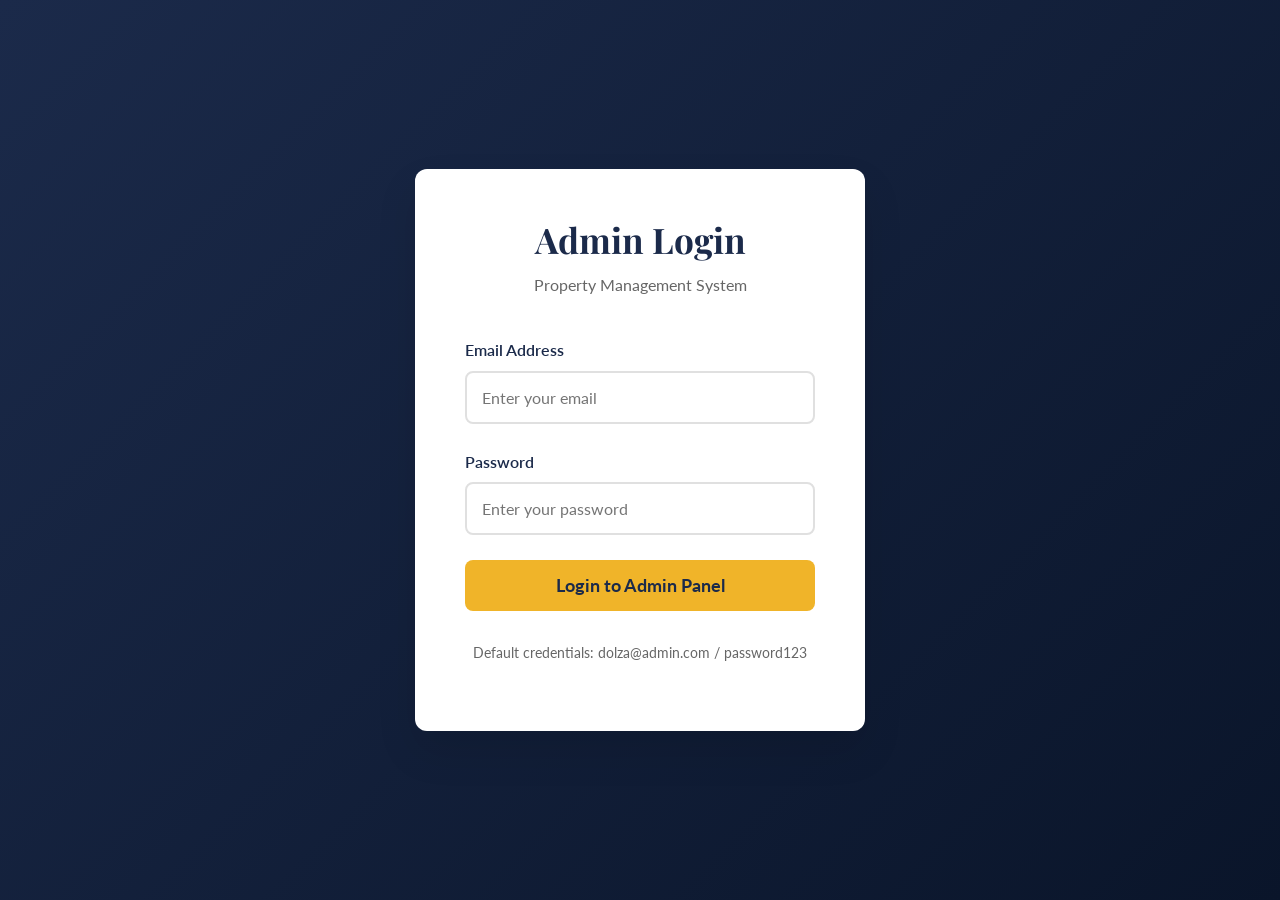
<file: admin.html>
<!DOCTYPE html>
<html lang="en">
<head>
    <meta charset="UTF-8">
    <meta name="viewport" content="width=device-width, initial-scale=1.0">
    <title>Admin Panel - Dolza Real Properties & Estate Agency</title>
    <link href="https://fonts.googleapis.com/css2?family=Playfair+Display:wght@700;800&family=Lato:wght@300;400;700&display=swap" rel="stylesheet">
    <link rel="stylesheet" href="css/style.css">
    <style>
        .admin-login {
            background: linear-gradient(135deg, var(--primary-navy), #0A152A);
            min-height: 100vh;
            display: flex;
            align-items: center;
            justify-content: center;
            padding: 40px 0;
        }
        
        .login-container {
            background: var(--white);
            padding: 50px;
            border-radius: 12px;
            box-shadow: 0 20px 40px rgba(0, 0, 0, 0.1);
            max-width: 450px;
            width: 100%;
        }
        
        .login-header {
            text-align: center;
            margin-bottom: 40px;
        }
        
        .login-header h1 {
            color: var(--primary-navy);
            margin-bottom: 10px;
            font-size: 2.2rem;
        }
        
        .login-header p {
            color: #666;
            font-size: 1rem;
        }
        
        .form-group {
            margin-bottom: 25px;
        }
        
        .form-group label {
            display: block;
            margin-bottom: 8px;
            color: var(--primary-navy);
            font-weight: 600;
        }
        
        .form-group input {
            width: 100%;
            padding: 15px;
            border: 2px solid #e0e0e0;
            border-radius: 8px;
            font-family: 'Lato', sans-serif;
            font-size: 1rem;
            transition: border-color 0.3s ease;
        }
        
        .form-group input:focus {
            outline: none;
            border-color: var(--accent-gold);
        }
        
        .login-btn {
            width: 100%;
            background: var(--accent-gold);
            color: var(--primary-navy);
            border: none;
            padding: 15px;
            border-radius: 8px;
            font-family: 'Lato', sans-serif;
            font-weight: 700;
            font-size: 1.1rem;
            cursor: pointer;
            transition: all 0.3s ease;
        }
        
        .login-btn:hover {
            background: #e0a308;
            transform: translateY(-2px);
        }
        
        .error-message {
            background: #ffebee;
            color: #c62828;
            padding: 12px;
            border-radius: 8px;
            margin-bottom: 20px;
            display: none;
            border-left: 4px solid #c62828;
        }
        
        .admin-dashboard {
            display: none;
            min-height: 100vh;
            background-color: #f5f5f5;
        }
        
        .admin-header {
            background: var(--primary-navy);
            color: var(--white);
            padding: 20px 0;
            box-shadow: 0 2px 10px rgba(0, 0, 0, 0.1);
        }
        
        .admin-nav {
            display: flex;
            justify-content: space-between;
            align-items: center;
        }
        
        .admin-nav h2 {
            font-family: 'Playfair Display', serif;
            font-size: 1.8rem;
        }
        
        .admin-controls {
            display: flex;
            gap: 20px;
            align-items: center;
        }
        
        .logout-btn {
            background: rgba(255, 255, 255, 0.2);
            color: var(--white);
            border: 1px solid rgba(255, 255, 255, 0.3);
            padding: 10px 20px;
            border-radius: 6px;
            cursor: pointer;
            transition: all 0.3s ease;
        }
        
        .logout-btn:hover {
            background: rgba(255, 255, 255, 0.3);
        }
        
        .admin-content {
            padding: 40px 0;
        }
        
        .admin-tabs {
            display: flex;
            gap: 10px;
            margin-bottom: 30px;
            border-bottom: 2px solid #e0e0e0;
        }
        
        .admin-tab {
            background: none;
            border: none;
            padding: 15px 25px;
            cursor: pointer;
            font-family: 'Lato', sans-serif;
            font-weight: 600;
            color: #666;
            border-bottom: 3px solid transparent;
            transition: all 0.3s ease;
        }
        
        .admin-tab.active {
            color: var(--accent-gold);
            border-bottom-color: var(--accent-gold);
        }
        
        .admin-tab:hover {
            color: var(--accent-gold);
        }
        
        .tab-content {
            display: none;
        }
        
        .tab-content.active {
            display: block;
        }
        
        .stats-grid {
            display: grid;
            grid-template-columns: repeat(auto-fit, minmax(250px, 1fr));
            gap: 30px;
            margin-bottom: 40px;
        }
        
        .stat-card {
            background: var(--white);
            padding: 30px;
            border-radius: 12px;
            box-shadow: 0 5px 15px rgba(0, 0, 0, 0.08);
            text-align: center;
        }
        
        .stat-number {
            font-size: 2.5rem;
            font-weight: 800;
            color: var(--accent-gold);
            margin-bottom: 10px;
        }
        
        .stat-label {
            color: #666;
            font-size: 1.1rem;
        }
        
        .properties-table {
            background: var(--white);
            border-radius: 12px;
            overflow: hidden;
            box-shadow: 0 5px 15px rgba(0, 0, 0, 0.08);
        }
        
        .properties-table table {
            width: 100%;
            border-collapse: collapse;
        }
        
        .properties-table th {
            background: var(--primary-navy);
            color: var(--white);
            padding: 20px;
            text-align: left;
            font-weight: 600;
        }
        
        .properties-table td {
            padding: 20px;
            border-bottom: 1px solid #f0f0f0;
        }
        
        .properties-table tr:hover {
            background: #f8f9fa;
        }
        
        .status-badge {
            padding: 6px 12px;
            border-radius: 20px;
            font-size: 0.85rem;
            font-weight: 600;
            text-transform: uppercase;
        }
        
        .status-pending {
            background: #fff3cd;
            color: #856404;
        }
        
        .status-approved {
            background: #d4edda;
            color: #155724;
        }
        
        .status-rejected {
            background: #f8d7da;
            color: #721c24;
        }
        
        .action-buttons {
            display: flex;
            gap: 10px;
        }
        
        .action-btn {
            padding: 8px 12px;
            border: none;
            border-radius: 6px;
            cursor: pointer;
            font-size: 0.9rem;
            transition: all 0.3s ease;
        }
        
        .edit-btn {
            background: #007bff;
            color: white;
        }
        
        .edit-btn:hover {
            background: #0056b3;
        }
        
        .delete-btn {
            background: #dc3545;
            color: white;
        }
        
        .delete-btn:hover {
            background: #c82333;
        }
        
        .approve-btn {
            background: #28a745;
            color: white;
        }
        
        .approve-btn:hover {
            background: #218838;
        }
        
        .reject-btn {
            background: #6c757d;
            color: white;
        }
        
        .reject-btn:hover {
            background: #5a6268;
        }
        
        .empty-state {
            text-align: center;
            padding: 60px 20px;
            color: #666;
        }
        
        .empty-state h3 {
            color: var(--primary-navy);
            margin-bottom: 10px;
        }
        
        @media (max-width: 768px) {
            .login-container {
                padding: 30px;
                margin: 20px;
            }
            
            .admin-nav {
                flex-direction: column;
                gap: 20px;
                text-align: center;
            }
            
            .admin-controls {
                flex-direction: column;
                width: 100%;
            }
            
            .logout-btn {
                width: 100%;
            }
            
            .properties-table {
                overflow-x: auto;
            }
            
            .action-buttons {
                flex-direction: column;
            }
        }
    </style>
</head>
<body>
    <!-- Admin Login Section -->
    <div id="loginSection" class="admin-login">
        <div class="login-container">
            <div class="login-header">
                <h1>Admin Login</h1>
                <p>Property Management System</p>
            </div>
            
            <div id="errorMessage" class="error-message">
                Invalid credentials. Please try again.
            </div>
            
            <form id="loginForm">
                <div class="form-group">
                    <label for="adminEmail">Email Address</label>
                    <input type="email" id="adminEmail" name="adminEmail" required placeholder="Enter your email">
                </div>
                
                <div class="form-group">
                    <label for="adminPassword">Password</label>
                    <input type="password" id="adminPassword" name="adminPassword" required placeholder="Enter your password">
                </div>
                
                <button type="submit" class="login-btn">Login to Admin Panel</button>
            </form>
            
            <div style="margin-top: 30px; text-align: center; font-size: 0.9rem; color: #666;">
                <p>Default credentials: dolza@admin.com / password123</p>
            </div>
        </div>
    </div>

    <!-- Admin Dashboard Section -->
    <div id="dashboardSection" class="admin-dashboard">
        <div class="admin-header">
            <div class="container">
                <div class="admin-nav">
                    <h2>Admin Dashboard</h2>
                    <div class="admin-controls">
                        <span id="adminEmailDisplay"></span>
                        <button class="logout-btn" onclick="logout()">Logout</button>
                    </div>
                </div>
            </div>
        </div>

        <div class="container">
            <div class="admin-content">
                <div class="stats-grid">
                    <div class="stat-card">
                        <div class="stat-number" id="totalListings">0</div>
                        <div class="stat-label">Total Listings</div>
                    </div>
                    <div class="stat-card">
                        <div class="stat-number" id="pendingListings">0</div>
                        <div class="stat-label">Pending Approval</div>
                    </div>
                    <div class="stat-card">
                        <div class="stat-number" id="approvedListings">0</div>
                        <div class="stat-label">Approved Listings</div>
                    </div>
                    <div class="stat-card">
                        <div class="stat-number" id="rejectedListings">0</div>
                        <div class="stat-label">Rejected Listings</div>
                    </div>
                </div>

                <div class="admin-tabs">
                    <button class="admin-tab active" onclick="showTab('all')">All Properties</button>
                    <button class="admin-tab" onclick="showTab('pending')">Pending</button>
                    <button class="admin-tab" onclick="showTab('approved')">Approved</button>
                    <button class="admin-tab" onclick="showTab('rejected')">Rejected</button>
                </div>

                <div id="allTab" class="tab-content active">
                    <div id="allPropertiesTable"></div>
                </div>

                <div id="pendingTab" class="tab-content">
                    <div id="pendingPropertiesTable"></div>
                </div>

                <div id="approvedTab" class="tab-content">
                    <div id="approvedPropertiesTable"></div>
                </div>

                <div id="rejectedTab" class="tab-content">
                    <div id="rejectedPropertiesTable"></div>
                </div>
            </div>
        </div>
    </div>

    <!-- Edit Property Modal -->
    <div id="editModal" style="display: none; position: fixed; top: 0; left: 0; width: 100%; height: 100%; background: rgba(0,0,0,0.5); z-index: 1000;">
        <div style="position: absolute; top: 50%; left: 50%; transform: translate(-50%, -50%); background: white; padding: 40px; border-radius: 12px; max-width: 600px; width: 90%;">
            &h3>Edit Property</h3>
            <form id="editForm">
                <div class="form-group">
                    <label for="editName">Property Name*</label>
                    <input type="text" id="editName" required>
                </div>
                <div class="form-group">
                    <label for="editType">Property Type*</label>
                    <select id="editType" required>
                        <option value="land">Land for Sale</option>
                        <option value="farm">Farm</option>
                        <option value="residential">Residential</option>
                        <option value="commercial">Commercial</option>
                        <option value="rental">Rental</option>
                    </select>
                </div>
                <div class="form-group">
                    <label for="editLocation">Location*</label>
                    <input type="text" id="editLocation" required>
                </div>
                <div class="form-group">
                    <label for="editPrice">Price (MWK)*</label>
                    <input type="number" id="editPrice" required>
                </div>
                <div class="form-group">
                    <label for="editDetails">Details (bedrooms, size, etc.)*</label>
                    <input type="text" id="editDetails" required>
                </div>
                <div class="form-group">
                    <label for="editStatus">Status*</label>
                    <select id="editStatus" required>
                        <option value="pending">Pending</option>
                        <option value="approved">Approved</option>
                        <option value="rejected">Rejected</option>
                    </select>
                </div>
                <div style="display: flex; gap: 10px; justify-content: flex-end; margin-top: 30px;">
                    <button type="button" onclick="closeEditModal()" style="padding: 12px 24px; border: none; border-radius: 6px; cursor: pointer; background: #6c757d; color: white;">Cancel</button>
                    <button type="submit" style="padding: 12px 24px; border: none; border-radius: 6px; cursor: pointer; background: var(--accent-gold); color: var(--primary-navy); font-weight: 600;">Save Changes</button>
                </div>
            </form>
        </div>
    </div>

    <script>
        // Admin credentials (you can change these)
        const ADMIN_EMAIL = 'dolza@admin.com';
        const ADMIN_PASSWORD = 'password123';

        // Current editing property ID
        let currentEditingId = null;

        // Initialize the application
        document.addEventListener('DOMContentLoaded', function() {
            checkAuth();
            loadProperties();
        });

        // Check if user is authenticated
        function checkAuth() {
            const isAuthenticated = localStorage.getItem('adminAuthenticated') === 'true';
            const email = localStorage.getItem('adminEmail');
            
            if (isAuthenticated && email) {
                showDashboard();
            } else {
                showLogin();
            }
        }

        // Show login section
        function showLogin() {
            document.getElementById('loginSection').style.display = 'flex';
            document.getElementById('dashboardSection').style.display = 'none';
        }

        // Show dashboard section
        function showDashboard() {
            document.getElementById('loginSection').style.display = 'none';
            document.getElementById('dashboardSection').style.display = 'block';
            document.getElementById('adminEmailDisplay').textContent = email;
            loadProperties();
            updateStats();
        }

        // Handle login form submission
        document.getElementById('loginForm').addEventListener('submit', function(e) {
            e.preventDefault();
            
            const email = document.getElementById('adminEmail').value;
            const password = document.getElementById('adminPassword').value;
            
            if (email === ADMIN_EMAIL && password === ADMIN_PASSWORD) {
                // Successful login
                localStorage.setItem('adminAuthenticated', 'true');
                localStorage.setItem('adminEmail', email);
                localStorage.setItem('loginTime', Date.now().toString());
                showDashboard();
            } else {
                // Failed login
                document.getElementById('errorMessage').style.display = 'block';
                setTimeout(() => {
                    document.getElementById('errorMessage').style.display = 'none';
                }, 3000);
            }
        });

        // Logout function
        function logout() {
            localStorage.removeItem('adminAuthenticated');
            localStorage.removeItem('adminEmail');
            localStorage.removeItem('loginTime');
            showLogin();
        }

        // Check session timeout
        function checkSessionTimeout() {
            const loginTime = localStorage.getItem('loginTime');
            if (loginTime) {
                const currentTime = Date.now();
                const sessionTimeout = 30 * 60 * 1000; // 30 minutes
                
                if (currentTime - parseInt(loginTime) > sessionTimeout) {
                    logout();
                }
            }
        }

        // Load properties from localStorage
        function loadProperties() {
            const properties = JSON.parse(localStorage.getItem('properties')) || [];
            displayProperties(properties);
            updateStats();
        }

        // Display properties in table
        function displayProperties(properties) {
            const allContainer = document.getElementById('allPropertiesTable');
            const pendingContainer = document.getElementById('pendingPropertiesTable');
            const approvedContainer = document.getElementById('approvedPropertiesTable');
            const rejectedContainer = document.getElementById('rejectedPropertiesTable');
            
            // Clear containers
            allContainer.innerHTML = '';
            pendingContainer.innerHTML = '';
            approvedContainer.innerHTML = '';
            rejectedContainer.innerHTML = '';
            
            if (properties.length === 0) {
                const emptyHtml = '<div class="empty-state"><h3>No properties found</h3><p>Start by adding some property listings.</p></div>';
                allContainer.innerHTML = emptyHtml;
                pendingContainer.innerHTML = emptyHtml;
                approvedContainer.innerHTML = emptyHtml;
                rejectedContainer.innerHTML = emptyHtml;
                return;
            }
            
            properties.forEach(property => {
                const row = createPropertyRow(property);
                
                // Add to all table
                allContainer.innerHTML += row;
                
                // Add to status-specific tables
                if (property.status === 'pending') {
                    pendingContainer.innerHTML += row;
                } else if (property.status === 'approved') {
                    approvedContainer.innerHTML += row;
                } else if (property.status === 'rejected') {
                    rejectedContainer.innerHTML += row;
                }
            });
        }

        // Create property table row
        function createPropertyRow(property) {
            const statusClass = `status-${property.status}`;
            const statusText = property.status.charAt(0).toUpperCase() + property.status.slice(1);
            
            return `
                <tr>
                    <td>${property.name}</td>
                    <td>${property.type}</td>
                    <td>${property.location}</td>
                    <td>${formatPrice(property.price)}</td>
                    <td>${property.details}</td>
                    <td><span class="status-badge ${statusClass}">${statusText}</span></td>
                    <td>${new Date(property.createdAt).toLocaleDateString()}</td>
                    <td>
                        <div class="action-buttons">
                            <button class="action-btn edit-btn" onclick="editProperty('${property.id}')">Edit</button>
                            <button class="action-btn approve-btn" onclick="approveProperty('${property.id}')">Approve</button>
                            <button class="action-btn reject-btn" onclick="rejectProperty('${property.id}')">Reject</button>
                            <button class="action-btn delete-btn" onclick="deleteProperty('${property.id}')">Delete</button>
                        </div>
                    </td>
                </tr>
            `;
        }

        // Update statistics
        function updateStats() {
            const properties = JSON.parse(localStorage.getItem('properties')) || [];
            const total = properties.length;
            const pending = properties.filter(p => p.status === 'pending').length;
            const approved = properties.filter(p => p.status === 'approved').length;
            const rejected = properties.filter(p => p.status === 'rejected').length;
            
            document.getElementById('totalListings').textContent = total;
            document.getElementById('pendingListings').textContent = pending;
            document.getElementById('approvedListings').textContent = approved;
            document.getElementById('rejectedListings').textContent = rejected;
        }

        // Show specific tab
        function showTab(tabName) {
            // Hide all tabs
            document.querySelectorAll('.tab-content').forEach(tab => {
                tab.classList.remove('active');
            });
            
            // Remove active class from all buttons
            document.querySelectorAll('.admin-tab').forEach(btn => {
                btn.classList.remove('active');
            });
            
            // Show selected tab
            document.getElementById(tabName + 'Tab').classList.add('active');
            
            // Add active class to clicked button
            event.target.classList.add('active');
        }

        // Edit property
        function editProperty(id) {
            const properties = JSON.parse(localStorage.getItem('properties')) || [];
            const property = properties.find(p => p.id === id);
            
            if (property) {
                currentEditingId = id;
                document.getElementById('editName').value = property.name;
                document.getElementById('editType').value = property.type;
                document.getElementById('editLocation').value = property.location;
                document.getElementById('editPrice').value = property.price;
                document.getElementById('editDetails').value = property.details;
                document.getElementById('editStatus').value = property.status;
                
                document.getElementById('editModal').style.display = 'block';
            }
        }

        // Close edit modal
        function closeEditModal() {
            document.getElementById('editModal').style.display = 'none';
            currentEditingId = null;
        }

        // Handle edit form submission
        document.getElementById('editForm').addEventListener('submit', function(e) {
            e.preventDefault();
            
            const properties = JSON.parse(localStorage.getItem('properties')) || [];
            const propertyIndex = properties.findIndex(p => p.id === currentEditingId);
            
            if (propertyIndex !== -1) {
                properties[propertyIndex] = {
                    ...properties[propertyIndex],
                    name: document.getElementById('editName').value,
                    type: document.getElementById('editType').value,
                    location: document.getElementById('editLocation').value,
                    price: parseInt(document.getElementById('editPrice').value),
                    details: document.getElementById('editDetails').value,
                    status: document.getElementById('editStatus').value,
                    updatedAt: new Date().toISOString()
                };
                
                localStorage.setItem('properties', JSON.stringify(properties));
                loadProperties();
                closeEditModal();
            }
        });

        // Approve property
        function approveProperty(id) {
            if (confirm('Are you sure you want to approve this property?')) {
                updatePropertyStatus(id, 'approved');
            }
        }

        // Reject property
        function rejectProperty(id) {
            if (confirm('Are you sure you want to reject this property?')) {
                updatePropertyStatus(id, 'rejected');
            }
        }

        // Update property status
        function updatePropertyStatus(id, status) {
            const properties = JSON.parse(localStorage.getItem('properties')) || [];
            const propertyIndex = properties.findIndex(p => p.id === id);
            
            if (propertyIndex !== -1) {
                properties[propertyIndex].status = status;
                properties[propertyIndex].updatedAt = new Date().toISOString();
                localStorage.setItem('properties', JSON.stringify(properties));
                loadProperties();
            }
        }

        // Delete property
        function deleteProperty(id) {
            if (confirm('Are you sure you want to delete this property? This action cannot be undone.')) {
                const properties = JSON.parse(localStorage.getItem('properties')) || [];
                const filteredProperties = properties.filter(p => p.id !== id);
                localStorage.setItem('properties', JSON.stringify(filteredProperties));
                loadProperties();
            }
        }

        // Format price
        function formatPrice(price) {
            return 'MWK ' + price.toLocaleString();
        }

        // Check session timeout every minute
        setInterval(checkSessionTimeout, 60000);
    </script>
</body>
</html>
</file>
<file: css/style.css>
/* Variables */
:root {
    --primary-navy: #1B2A4A;
    --accent-gold: #F0B429;
    --white: #FFFFFF;
    --light-gray: #F8F9FA;
    --text-dark: #333333;
    --text-light: #F8F9FA;
    --shadow: 0 4px 6px rgba(0, 0, 0, 0.1);
    --transition: all 0.3s ease;
}

/* Base Styles */
* {
    margin: 0;
    padding: 0;
    box-sizing: border-box;
}

body {
    font-family: 'Lato', sans-serif;
    line-height: 1.6;
    color: var(--text-dark);
    background-color: var(--white);
    overflow-x: hidden;
}

h1, h2, h3, h4, h5, h6 {
    font-family: 'Playfair Display', serif;
    font-weight: 700;
    line-height: 1.2;
    margin-bottom: 1rem;
}

.container {
    width: 100%;
    max-width: 1200px;
    margin: 0 auto;
    padding: 0 20px;
}

img {
    max-width: 100%;
}

a {
    text-decoration: none;
    color: inherit;
}

ul {
    list-style: none;
}

button {
    cursor: pointer;
    border: none;
    background: none;
    font-family: 'Lato', sans-serif;
}

/* Typography */
body {
    font-size: 16px;
}

h1 {
    font-size: 3.5rem;
}

h2 {
    font-size: 2.5rem;
    text-align: center;
    margin: 2.5rem 0;
}

h3 {
    font-size: 1.8rem;
}

p {
    margin-bottom: 1rem;
}

/* Scroll Animations */
.fade-in {
    opacity: 0;
    transform: translateY(30px);
    transition: opacity 0.6s ease, transform 0.6s ease;
}

.fade-in.visible {
    opacity: 1;
    transform: translateY(0);
}

/* Scroll Animation for Elements */
.scroll-animate {
    opacity: 0;
    transform: translateY(30px);
    transition: opacity 0.6s ease, transform 0.6s ease;
}

.scroll-animate.appear {
    opacity: 1;
    transform: translateY(0);
}

/* Navigation */
.navbar {
    background-color: transparent;
    padding: 20px 0;
    position: fixed;
    width: 100%;
    z-index: 1000;
    transition: var(--transition);
}

.navbar.scrolled {
    background-color: var(--primary-navy);
    padding: 15px 0;
    box-shadow: 0 2px 10px rgba(0, 0, 0, 0.1);
}

.container {
    display: flex;
    justify-content: space-between;
    align-items: center;
}

.logo {
    display: flex;
    flex-direction: column;
}

.logo-main {
    font-family: 'Playfair Display', serif;
    font-size: 2.2rem;
    font-weight: 800;
    color: var(--accent-gold);
}

.logo-sub {
    font-family: 'Lato', sans-serif;
    font-size: 0.9rem;
    color: var(--white);
    margin-top: -5px;
    letter-spacing: 1px;
}

.nav-links {
    display: flex;
    gap: 30px;
}

.nav-links a {
    color: var(--white);
    font-weight: 400;
    position: relative;
    padding: 5px 0;
}

.nav-links a::after {
    content: '';
    position: absolute;
    bottom: 0;
    left: 0;
    width: 0;
    height: 2px;
    background-color: var(--accent-gold);
    transition: var(--transition);
}

.nav-links a:hover::after {
    width: 100%;
}

.nav-links .active {
    color: var(--accent-gold);
}

.list-property {
    background-color: var(--accent-gold);
    color: var(--primary-navy);
    font-family: 'Lato', sans-serif;
    font-weight: 700;
    padding: 10px 20px;
    border-radius: 4px;
    transition: var(--transition);
}

.list-property:hover {
    background-color: #e0a308;
    transform: translateY(-2px);
}

.hamburger {
    display: none;
    flex-direction: column;
    gap: 5px;
    cursor: pointer;
}

.hamburger span {
    display: block;
    width: 25px;
    height: 3px;
    background-color: var(--white);
    border-radius: 3px;
    transition: var(--transition);
}

/* Hero Section */
.hero {
    height: 100vh;
    background: linear-gradient(rgba(27, 42, 74, 0.7), rgba(10, 21, 42, 0.9)), url('hero-bg.jpg') no-repeat center center/cover;
    display: flex;
    align-items: center;
    text-align: center;
    color: var(--white);
    padding-top: 80px;
}

.hero-content {
    max-width: 800px;
    margin: 0 auto;
}

.hero h1 {
    font-size: 3rem;
    margin-bottom: 1.5rem;
}

.hero h2 {
    font-size: 1.8rem;
    margin-bottom: 2rem;
    font-weight: 300;
    opacity: 0.9;
}

.animated-text {
    margin-bottom: 2rem;
    height: 2.5rem;
}

.animated-text span {
    display: none;
    font-size: 1.8rem;
    color: var(--accent-gold);
}

.animated-text span.active {
    display: block;
    animation: fadeIn 1s ease-in;
}

@keyframes fadeIn {
    from { opacity: 0; transform: translateY(10px); }
    to { opacity: 1; transform: translateY(0); }
}

.hero-buttons {
    display: flex;
    justify-content: center;
    gap: 20px;
    flex-wrap: wrap;
}

.btn-primary {
    background-color: var(--accent-gold);
    color: var(--primary-navy);
    font-family: 'Lato', sans-serif;
    font-weight: 700;
    padding: 12px 30px;
    border-radius: 4px;
    transition: var(--transition);
    font-size: 1rem;
}

.btn-primary:hover {
    background-color: #e0a308;
    transform: translateY(-2px);
    box-shadow: var(--shadow);
}

.btn-secondary {
    background-color: transparent;
    color: var(--white);
    border: 2px solid var(--white);
    font-family: 'Lato', sans-serif;
    font-weight: 700;
    padding: 10px 28px;
    border-radius: 4px;
    transition: var(--transition);
    font-size: 1rem;
}

.btn-secondary:hover {
    background-color: rgba(255, 255, 255, 0.1);
    transform: translateY(-2px);
}

.btn-view {
    background-color: var(--accent-gold);
    color: var(--primary-navy);
    border: none;
    padding: 8px 15px;
    border-radius: 4px;
    font-weight: 700;
    margin-top: 15px;
    transition: var(--transition);
}

.btn-view:hover {
    background-color: #e0a308;
    transform: translateY(-2px);
}

/* Search Bar */
.search-bar {
    background-color: var(--white);
    padding: 30px 0;
    box-shadow: 0 -5px 10px rgba(0, 0, 0, 0.05);
    margin-top: -50px;
    position: relative;
    z-index: 10;
}

.search-form {
    display: flex;
    gap: 15px;
    flex-wrap: wrap;
    max-width: 1000px;
    margin: 0 auto;
    background: var(--white);
    padding: 20px;
    border-radius: 8px;
    box-shadow: var(--shadow);
}

.search-dropdown {
    flex: 1;
    min-width: 200px;
    padding: 12px 15px;
    border: 1px solid #ddd;
    border-radius: 4px;
    font-family: 'Lato', sans-serif;
    font-size: 1rem;
    color: #000;
}

.btn-search {
    background-color: var(--accent-gold);
    color: var(--primary-navy);
    border: none;
    padding: 0 25px;
    border-radius: 4px;
    font-family: 'Lato', sans-serif;
    font-weight: 700;
    font-size: 1rem;
    transition: var(--transition);
}

.btn-search:hover {
    background-color: #e0a308;
}

/* Property Categories */
.property-categories {
    padding: 80px 0;
}

.categories-grid {
    display: grid;
    grid-template-columns: repeat(auto-fit, minmax(200px, 1fr));
    gap: 25px;
    margin-top: 40px;
}

.category-card {
    background: var(--white);
    border-radius: 8px;
    padding: 25px 20px;
    text-align: center;
    box-shadow: var(--shadow);
    transition: var(--transition);
    cursor: pointer;
    border: 2px solid transparent;
}

.category-card:hover {
    border-color: var(--accent-gold);
    transform: translateY(-5px);
}

.category-icon {
    font-size: 2.5rem;
    margin-bottom: 15px;
}

.category-card h3 {
    font-size: 1.4rem;
    margin-bottom: 10px;
    color: var(--primary-navy);
}

.category-card p {
    color: #666;
    font-size: 0.95rem;
}

/* Featured Properties */
.featured-properties {
    padding: 80px 0;
}

.properties-grid {
    display: grid;
    grid-template-columns: repeat(auto-fill, minmax(300px, 1fr));
    gap: 30px;
    margin-top: 40px;
}

.property-card {
    background: var(--white);
    border-radius: 8px;
    overflow: hidden;
    box-shadow: var(--shadow);
    transition: var(--transition);
}

.property-card:hover {
    transform: translateY(-10px);
    box-shadow: 0 10px 20px rgba(0, 0, 0, 0.1);
}

.property-image {
    height: 200px;
    display: flex;
    align-items: flex-start;
    justify-content: center;
    padding: 15px;
}

.property-image img {
    width: 100%;
    height: 100%;
    object-fit: cover;
    display: block;
}

.property-badge {
    padding: 5px 12px;
    border-radius: 20px;
    font-weight: 700;
    font-size: 0.85rem;
    text-transform: uppercase;
}

.property-badge.sale {
    background-color: var(--accent-gold);
    color: var(--primary-navy);
}

.property-badge.rent {
    background-color: #4CAF50;
    color: var(--white);
}

.property-card h3 {
    font-size: 1.4rem;
    margin: 15px 15px 10px;
    color: var(--primary-navy);
}

.property-location {
    color: #666;
    margin: 0 15px 5px;
    font-size: 0.95rem;
}

.property-price {
    font-weight: 700;
    color: var(--primary-navy);
    margin: 0 15px 10px;
    font-size: 1.2rem;
}

.property-details {
    color: #666;
    margin: 0 15px 10px;
    font-size: 0.95rem;
}

/* Services Section */
.services-grid {
    display: grid;
    grid-template-columns: repeat(auto-fit, minmax(280px, 1fr));
    gap: 30px;
    margin-top: 40px;
}

.service-card {
    background: var(--white);
    border-radius: 8px;
    padding: 30px;
    text-align: center;
    box-shadow: var(--shadow);
    transition: var(--transition);
    border: 1px solid rgba(0, 0, 0, 0.05);
}

.service-card:hover {
    transform: translateY(-10px);
    box-shadow: 0 10px 25px rgba(0, 0, 0, 0.15);
}

.service-icon {
    font-size: 3rem;
    margin-bottom: 20px;
    color: var(--accent-gold);
}

.service-card h3 {
    color: var(--primary-navy);
    margin-bottom: 15px;
    font-size: 1.4rem;
}

.service-card p {
    color: #666;
    line-height: 1.6;
}

/* Services Section - Dark Background */
.services-section .services-grid {
    background: var(--primary-navy);
    padding: 40px 0;
    margin: 40px 0;
}

.services-section .service-card {
    background: rgba(255, 255, 255, 0.05);
    border: 1px solid rgba(255, 255, 255, 0.1);
}

.services-section .service-card:hover {
    background: rgba(255, 255, 255, 0.1);
}

.services-section .service-card h3 {
    color: var(--white);
}

.services-section .service-card p {
    color: rgba(255, 255, 255, 0.8);
}

/* About Page Sections Spacing */
.about-section {
    margin: 60px 0;
}

.company-story {
    margin: 60px 0;
}

.mission-vision {
    margin: 60px 0;
}

.services-detailed {
    margin: 60px 0;
}

.team-section {
    margin: 60px 0;
}

/* Why Choose Us */
.why-choose-us {
    padding: 80px 0;
    background-color: var(--white);
}

.stats-grid {
    display: grid;
    grid-template-columns: repeat(auto-fit, minmax(200px, 1fr));
    gap: 30px;
    margin-bottom: 60px;
}

.stat-card {
    text-align: center;
    padding: 20px;
}

.stat-card h2 {
    font-size: 3rem;
    margin-bottom: 10px;
}

.benefits-grid {
    display: grid;
    grid-template-columns: repeat(auto-fit, minmax(250px, 1fr));
    gap: 30px;
}

.benefit-card {
    padding: 25px;
    border-radius: 8px;
    background-color: var(--light-gray);
    transition: var(--transition);
}

.benefit-card:hover {
    transform: translateY(-5px);
    box-shadow: var(--shadow);
}

.benefit-card h3 {
    color: var(--primary-navy);
    margin-bottom: 15px;
}

/* Testimonials */
.testimonials {
    padding: 80px 0;
}

.testimonials-grid {
    display: grid;
    grid-template-columns: repeat(auto-fit, minmax(300px, 1fr));
    gap: 30px;
    margin-top: 40px;
}

.testimonial-card {
    background: var(--white);
    border-radius: 8px;
    padding: 30px;
    box-shadow: var(--shadow);
}

.stars {
    color: #FFD700;
    font-size: 1.5rem;
    margin-bottom: 15px;
}

.testimonial-card p {
    font-style: italic;
    margin-bottom: 20px;
    color: #555;
}

.testimonial-card h4 {
    color: var(--primary-navy);
    margin-bottom: 5px;
}

.location {
    color: #666;
    font-size: 0.9rem;
}

/* Call to Action */
.cta-section {
    padding: 60px 0;
    text-align: center;
}

.cta-section h2 {
    font-size: 2.5rem;
    color: var(--primary-navy);
    margin-bottom: 30px;
}

.cta-buttons {
    display: flex;
    justify-content: center;
    gap: 20px;
    flex-wrap: wrap;
}

.btn-primary.dark {
    background-color: var(--primary-navy);
    color: var(--white);
}

.btn-primary.dark:hover {
    background-color: #0D1B36;
}

.btn-secondary.dark {
    background-color: transparent;
    color: var(--primary-navy);
    border: 2px solid var(--primary-navy);
}

.btn-secondary.dark:hover {
    background-color: rgba(27, 42, 74, 0.1);
}

/* Footer */
footer {
    background-color: var(--primary-navy);
    color: var(--white);
    padding: 60px 0 30px;
}

.footer-grid {
    display: grid;
    grid-template-columns: repeat(auto-fit, minmax(250px, 1fr));
    gap: 30px;
    margin-bottom: 40px;
}

.footer-column h3 {
    font-size: 1.3rem;
    margin-bottom: 20px;
    color: var(--accent-gold);
}

.footer-column ul {
    padding-left: 10px;
}

.footer-column li {
    margin-bottom: 10px;
}

.footer-column a:hover {
    color: var(--accent-gold);
}

.contact-info li {
    margin-bottom: 12px;
    display: flex;
    gap: 10px;
}

.social-icons {
    display: flex;
    gap: 15px;
    margin-top: 20px;
}

.social-icon {
    display: flex;
    align-items: center;
    justify-content: center;
    width: 40px;
    height: 40px;
    background: rgba(255, 255, 255, 0.1);
    border-radius: 50%;
    transition: var(--transition);
}

.social-icon:hover {
    background: var(--accent-gold);
    transform: translateY(-3px);
}

.copyright {
    text-align: center;
    padding-top: 30px;
    border-top: 1px solid rgba(255, 255, 255, 0.1);
    color: rgba(255, 255, 255, 0.6);
}

/* Back to Top Button */
.back-to-top {
    position: fixed;
    bottom: 30px;
    right: 30px;
    width: 50px;
    height: 50px;
    background-color: var(--accent-gold);
    color: var(--primary-navy);
    border-radius: 50%;
    display: flex;
    align-items: center;
    justify-content: center;
    font-size: 1.5rem;
    box-shadow: var(--shadow);
    transition: var(--transition);
    z-index: 99;
    opacity: 0;
    visibility: hidden;
}

.back-to-top.visible {
    opacity: 1;
    visibility: visible;
}

.back-to-top:hover {
    background-color: #e0a308;
    transform: translateY(-3px);
}

/* WhatsApp Button */
.whatsapp-float {
    position: fixed;
    bottom: 30px;
    right: 90px;
    width: 50px;
    height: 50px;
    background-color: #25D366;
    color: var(--white);
    border-radius: 50%;
    display: flex;
    align-items: center;
    justify-content: center;
    font-size: 1.7rem;
    box-shadow: var(--shadow);
    transition: var(--transition);
    z-index: 99;
}

.whatsapp-float:hover {
    transform: translateY(-3px);
    box-shadow: 0 6px 12px rgba(0, 0, 0, 0.15);
}

/* Filter Section */
.filter-bar {
    display: flex;
    flex-wrap: wrap;
    gap: 10px;
    margin: 30px 0;
    justify-content: center;
}

.filter-btn {
    padding: 8px 20px;
    background: #e9ecef;
    border: none;
    border-radius: 20px;
    cursor: pointer;
    transition: var(--transition);
}

.filter-btn.active, .filter-btn:hover {
    background: var(--primary-navy);
    color: var(--white);
}

/* Contact Page */
.contact-grid {
    display: grid;
    grid-template-columns: repeat(auto-fit, minmax(300px, 1fr));
    gap: 40px;
    margin: 50px 0;
}

.form-group {
    margin-bottom: 20px;
}

.form-group label {
    display: block;
    margin-bottom: 8px;
    font-weight: 500;
}

.form-group input,
.form-group select,
.form-group textarea {
    width: 100%;
    padding: 12px;
    border: 1px solid #ddd;
    border-radius: 4px;
    font-family: 'Lato', sans-serif;
    font-size: 1rem;
}

.contact-info {
    margin-bottom: 30px;
}

.info-card {
    background: var(--light-gray);
    padding: 20px;
    border-radius: 8px;
    margin-bottom: 20px;
}

.map-placeholder {
    background: linear-gradient(135deg, var(--primary-navy), #0A152A);
    border-radius: 8px;
    height: 250px;
    display: flex;
    align-items: center;
    justify-content: center;
    text-align: center;
    color: var(--white);
    margin-top: 20px;
}

.map-content h3 {
    font-size: 1.8rem;
    margin-bottom: 15px;
}

/* Responsive Design */
@media (max-width: 992px) {
    h1 {
        font-size: 2.8rem;
    }
    
    h2 {
        font-size: 2rem;
    }
}

@media (max-width: 768px) {
    .navbar {
        padding: 15px 0;
    }
    
    .navbar.scrolled {
        padding: 12px 0;
    }
    
    .hamburger {
        display: flex;
    }
    
    .nav-links {
        position: absolute;
        top: 100%;
        right: -100%;
        flex-direction: column;
        background-color: var(--primary-navy);
        width: 250px;
        height: calc(100vh - 70px);
        padding: 20px;
        transition: 0.3s;
        box-shadow: -2px 0 10px rgba(0, 0, 0, 0.1);
    }
    
    .nav-links.active {
        right: 0;
    }
    
    .nav-links li {
        margin: 15px 0;
    }
    
    .hero h1 {
        font-size: 2.2rem;
    }
    
    .hero h2 {
        font-size: 1.4rem;
    }
    
    .search-form {
        flex-direction: column;
    }
    
    .search-dropdown, .btn-search {
        width: 100%;
    }
    
    .contact-grid {
        grid-template-columns: 1fr;
    }
    
    .back-to-top, .whatsapp-float {
        right: 20px;
        bottom: 20px;
        width: 40px;
        height: 40px;
        font-size: 1.2rem;
    }
}

@media (max-width: 576px) {
    h1 {
        font-size: 2.2rem;
    }
    
    h2 {
        font-size: 1.7rem;
    }
    
    .hero h1 {
        font-size: 1.8rem;
    }
    
    .hero-buttons {
        flex-direction: column;
    }
    
    .btn-primary, .btn-secondary {
        width: 100%;
    }
}

/* Phones: 480px breakpoint */
@media (max-width: 480px) {
    :root { }
    body { font-size: 15px; }

    h1 { font-size: 1.8rem; }
    h2 { font-size: 1.4rem; }

    .container { padding: 0 12px; }

    /* Navigation adjustments for small phones */
    .nav-links {
        width: 100%;
        right: -100%;
        top: 70px;
        height: calc(100vh - 70px);
    }

    .nav-links.active { right: 0; }

    /* Stack search form controls and make full width */
    .search-form { flex-direction: column; gap: 10px; padding: 12px; }
    .search-dropdown, .btn-search { width: 100%; min-width: 0; }

    /* Make property cards single column */
    .properties-grid { grid-template-columns: 1fr !important; }

    /* Categories to single column */
    .categories-grid { grid-template-columns: 1fr !important; }

    /* Scale down property image height */
    .property-image { height: 150px; padding: 10px; }

    /* Ensure property card content is readable */
    .property-card h3 { font-size: 1.2rem; }
    .property-price { font-size: 1.1rem; }

    /* Forms full width */
    .contact-grid { grid-template-columns: 1fr; }
    .form-group input, .form-group select, .form-group textarea { font-size: 1rem; }

    /* Reduce hero vertical space */
    .hero { padding-top: 60px; }
    .hero h1 { font-size: 1.6rem; }
    .hero h2 { font-size: 1rem; }

    /* Reduce CTA button sizes */
    .btn-primary, .btn-secondary, .btn-view { font-size: 0.95rem; padding: 10px 14px; }
}
</file>
